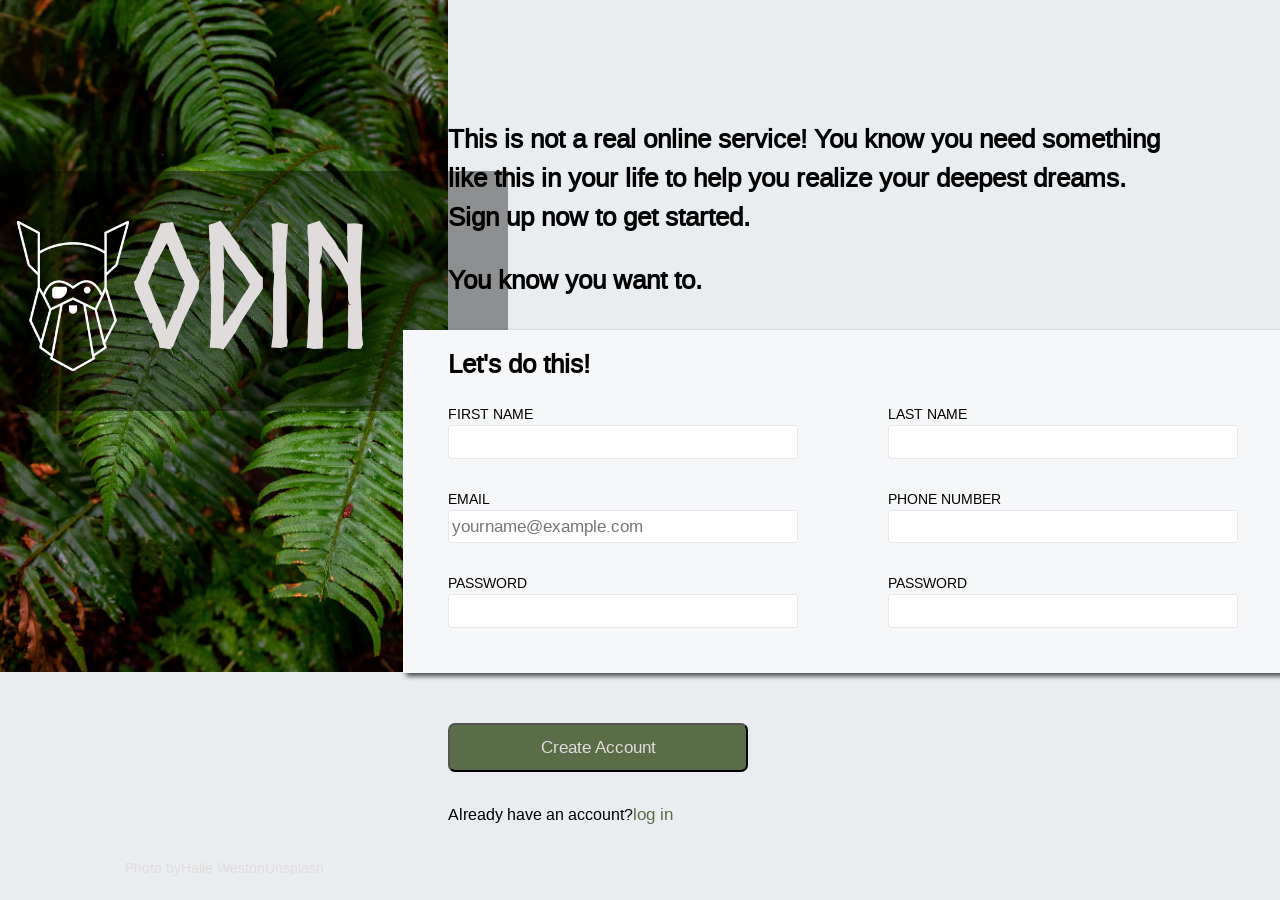
<file: index.html>
<!DOCTYPE html>
<html lang="en">
<head>
    <meta charset="UTF-8">
    <meta name="viewport" content="width=device-width, initial-scale=1.0">
    <title>Sign-up Form</title>
    <link rel="stylesheet" href="style.css">
</head>
<body>
    <div class="container">
        <div class="left-side">
                <div class="left-side-up">
                    <img class="logo" src="./pic/logo.png" alt="odin-logo">
                    <h1>ODIN</h1>
                </div>
                <div class="left-side-down">
                        Photo by <a href="https://unsplash.com/@haliewestphoto?utm_source=unsplash&utm_medium=referral&utm_content=creditCopyText">Halie West</a> on 
                        <a href="https://unsplash.com/photos/green-leaf-plant-in-close-up-photography-25xggax4bSA?utm_source=unsplash&utm_medium=referral&utm_content=creditCopyText">Unsplash</a>
                </div>
        </div>
        
        <div class="right-side">
            <div class="right-side-up">
                <h1>
                This is not a real online service! You know you need something like this in your life to help you realize your deepest dreams.
               <br> Sign up now to get started.
            </h1>
            <br>
            <h1>
                You know you want to.
            </h1>
            </div>   
                <form action="#" method="get" class="right-side-middle">
                    <h1>
                        Let's do this!
                    </h1>
                    <div class="form-row">
                        <div class="form-item">
                            <label for="first-name">FIRST NAME</label>
                            <input type="text" id="first-name" first-name="first-name" >
                        </div>
                      

                      <div class="form-item">
                            <label for="last-name">LAST NAME</label>
                            <input type="text" id="last-name" last-name="last-name">
                        </div>
                    </div>
                    
                      <div class="form-row">
                            <div class="form-item">
                                <label for="email">EMAIL</label>
                                <input type="email" name="email" id="email" placeholder="yourname@example.com">
                            </div>
                            <div class="form-item">
                                <label for="number">PHONE NUMBER</label>
                                <input type="number" name="number" id="number">
                            </div>
                      </div>

                       <div class="form-row">

                            <div class="form-item">
                                <label  for="password">PASSWORD</label>
                                <input  type="password" 
                                        name="password" 
                                        id="password" 
                                        minlength="8"
                                        maxlength="16">
                                        <span></span>
                            </div>


                            <div class="form-item">
                                <label for="confirm_password">PASSWORD</label>
                                <input  type="password" 
                                        name="confirm_password" 
                                        id="confirm_password"
                                        minlength="8"
                                        maxlength="16">
                                        <span></span>
                            </div>
                       </div>
                </form>
        <div class="right-side-down">
                <button type="submit">Create Account</button>
                <br>
                <p>
                    Already have an account?<a href="#">log in</a>
                </p>
         </div>
        </div>
    </div>
</body>
</html>
</file>
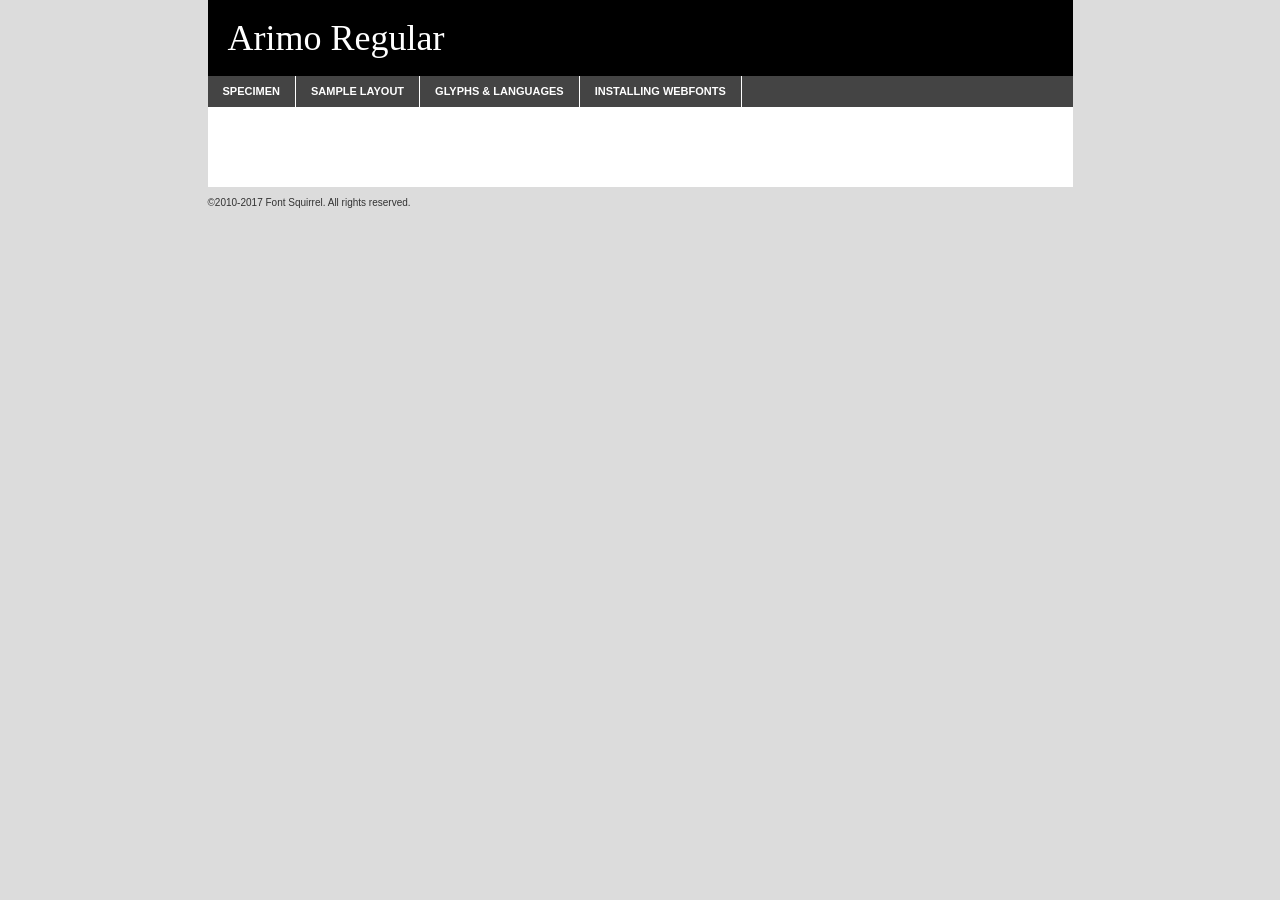
<file: fonts/arimo-regular-demo.html>
<!DOCTYPE html PUBLIC "-//W3C//DTD XHTML 1.0 Transitional//EN"
        "http://www.w3.org/TR/xhtml1/DTD/xhtml1-transitional.dtd">

<html xmlns="http://www.w3.org/1999/xhtml" xml:lang="en" lang="en">
<head>
    <meta http-equiv="Content-Type" content="text/html; charset=utf-8"/>
    <script src="http://ajax.googleapis.com/ajax/libs/jquery/1.7.2/jquery.min.js" type="text/javascript" charset="utf-8"></script>
    <script type="text/javascript">
		(function($) {
			$.fn.easyTabs = function(option) {
				var param = jQuery.extend({ fadeSpeed: 'fast', defaultContent: 1, activeClass: 'active' }, option);
				$(this).each(function() {
					var thisId = '#' + this.id;
					if ( param.defaultContent == '' )
					{
						param.defaultContent = 1;
					}
					if ( typeof param.defaultContent == 'number' )
					{
						var defaultTab = $(thisId + ' .tabs li:eq(' + (param.defaultContent - 1) + ') a').attr('href').substr(1);
					}
					else
					{
						var defaultTab = param.defaultContent;
					}
					$(thisId + ' .tabs li a').each(function() {
						var tabToHide = $(this).attr('href').substr(1);
						$('#' + tabToHide).addClass('easytabs-tab-content');
					});
					hideAll();
					changeContent(defaultTab);

					function hideAll() {$(thisId + ' .easytabs-tab-content').hide();}

					function changeContent(tabId)
					{
						hideAll();
						$(thisId + ' .tabs li').removeClass(param.activeClass);
						$(thisId + ' .tabs li a[href=#' + tabId + ']').closest('li').addClass(param.activeClass);
						if ( param.fadeSpeed != 'none' )
						{
							$(thisId + ' #' + tabId).fadeIn(param.fadeSpeed);
						}
						else
						{
							$(thisId + ' #' + tabId).show();
						}
					}

					$(thisId + ' .tabs li').click(function() {
						var tabId = $(this).find('a').attr('href').substr(1);
						changeContent(tabId);
						return false;
					});
				});
			}
		})(jQuery);
    </script>
    <link rel="stylesheet" href="specimen_files/specimen_stylesheet.css" type="text/css" charset="utf-8"/>
    <link rel="stylesheet" href="stylesheet.css" type="text/css" charset="utf-8"/>

    <style type="text/css">
        		body {
			font-family: 'arimoregular';
        		}

            </style>

    <title>Arimo Regular Specimen</title>


    <script type="text/javascript" charset="utf-8">
		$(document).ready(function() {
			$('#container').easyTabs({ defaultContent: 1 });
		});
    </script>
</head>

<body>
<div id="container">
    <div id="header">
		Arimo Regular    </div>
    <ul class="tabs">
        <li><a href="#specimen">Specimen</a></li>
        <li><a href="#layout">Sample Layout</a></li>
                <li><a href="#glyphs">Glyphs &amp; Languages</a></li>
        <li><a href="#installing">Installing Webfonts</a></li>

    </ul>

    <div id="main_content">


        <div id="specimen">

            <div class="section">
                <div class="grid12 firstcol">
                    <div class="huge">AaBb</div>
                </div>
            </div>

            <div class="section">
                <div class="glyph_range">A&#x200B;B&#x200b;C&#x200b;D&#x200b;E&#x200b;F&#x200b;G&#x200b;H&#x200b;I&#x200b;J&#x200b;K&#x200b;L&#x200b;M&#x200b;N&#x200b;O&#x200b;P&#x200b;Q&#x200b;R&#x200b;S&#x200b;T&#x200b;U&#x200b;V&#x200b;W&#x200b;X&#x200b;Y&#x200b;Z&#x200b;a&#x200b;b&#x200b;c&#x200b;d&#x200b;e&#x200b;f&#x200b;g&#x200b;h&#x200b;i&#x200b;j&#x200b;k&#x200b;l&#x200b;m&#x200b;n&#x200b;o&#x200b;p&#x200b;q&#x200b;r&#x200b;s&#x200b;t&#x200b;u&#x200b;v&#x200b;w&#x200b;x&#x200b;y&#x200b;z&#x200b;1&#x200b;2&#x200b;3&#x200b;4&#x200b;5&#x200b;6&#x200b;7&#x200b;8&#x200b;9&#x200b;0&#x200b;&amp;&#x200b;.&#x200b;,&#x200b;?&#x200b;!&#x200b;&#64;&#x200b;(&#x200b;)&#x200b;#&#x200b;$&#x200b;%&#x200b;*&#x200b;+&#x200b;-&#x200b;=&#x200b;:&#x200b;;</div>
            </div>
            <div class="section">
                <div class="grid12 firstcol">
                    <table class="sample_table">
                        <tr>
                            <td>10</td>
                            <td class="size10">abcdefghijklmnopqrstuvwxyzABCDEFGHIJKLMNOPQRSTUVWXYZ0123456789abcdefghijklmnopqrstuvwxyzABCDEFGHIJKLMNOPQRSTUVWXYZ0123456789abcdefghijklmnopqrstuvwxyzABCDEFGHIJKLMNOPQRSTUVWXYZ</td>
                        </tr>
                        <tr>
                            <td>11</td>
                            <td class="size11">abcdefghijklmnopqrstuvwxyzABCDEFGHIJKLMNOPQRSTUVWXYZ0123456789abcdefghijklmnopqrstuvwxyzABCDEFGHIJKLMNOPQRSTUVWXYZ0123456789abcdefghijklmnopqrstuvwxyzABCDEFGHIJKLMNOPQRSTUVWXYZ</td>
                        </tr>
                        <tr>
                            <td>12</td>
                            <td class="size12">abcdefghijklmnopqrstuvwxyzABCDEFGHIJKLMNOPQRSTUVWXYZ0123456789abcdefghijklmnopqrstuvwxyzABCDEFGHIJKLMNOPQRSTUVWXYZ0123456789abcdefghijklmnopqrstuvwxyzABCDEFGHIJKLMNOPQRSTUVWXYZ</td>
                        </tr>
                        <tr>
                            <td>13</td>
                            <td class="size13">abcdefghijklmnopqrstuvwxyzABCDEFGHIJKLMNOPQRSTUVWXYZ0123456789abcdefghijklmnopqrstuvwxyzABCDEFGHIJKLMNOPQRSTUVWXYZ0123456789abcdefghijklmnopqrstuvwxyzABCDEFGHIJKLMNOPQRSTUVWXYZ</td>
                        </tr>
                        <tr>
                            <td>14</td>
                            <td class="size14">abcdefghijklmnopqrstuvwxyzABCDEFGHIJKLMNOPQRSTUVWXYZ0123456789abcdefghijklmnopqrstuvwxyzABCDEFGHIJKLMNOPQRSTUVWXYZ0123456789abcdefghijklmnopqrstuvwxyzABCDEFGHIJKLMNOPQRSTUVWXYZ</td>
                        </tr>
                        <tr>
                            <td>16</td>
                            <td class="size16">abcdefghijklmnopqrstuvwxyzABCDEFGHIJKLMNOPQRSTUVWXYZ0123456789abcdefghijklmnopqrstuvwxyzABCDEFGHIJKLMNOPQRSTUVWXYZ</td>
                        </tr>
                        <tr>
                            <td>18</td>
                            <td class="size18">abcdefghijklmnopqrstuvwxyzABCDEFGHIJKLMNOPQRSTUVWXYZ0123456789abcdefghijklmnopqrstuvwxyzABCDEFGHIJKLMNOPQRSTUVWXYZ</td>
                        </tr>
                        <tr>
                            <td>20</td>
                            <td class="size20">abcdefghijklmnopqrstuvwxyzABCDEFGHIJKLMNOPQRSTUVWXYZ0123456789abcdefghijklmnopqrstuvwxyzABCDEFGHIJKLMNOPQRSTUVWXYZ</td>
                        </tr>
                        <tr>
                            <td>24</td>
                            <td class="size24">abcdefghijklmnopqrstuvwxyzABCDEFGHIJKLMNOPQRSTUVWXYZ0123456789abcdefghijklmnopqrstuvwxyzABCDEFGHIJKLMNOPQRSTUVWXYZ</td>
                        </tr>
                        <tr>
                            <td>30</td>
                            <td class="size30">abcdefghijklmnopqrstuvwxyzABCDEFGHIJKLMNOPQRSTUVWXYZ0123456789abcdefghijklmnopqrstuvwxyzABCDEFGHIJKLMNOPQRSTUVWXYZ</td>
                        </tr>
                        <tr>
                            <td>36</td>
                            <td class="size36">abcdefghijklmnopqrstuvwxyzABCDEFGHIJKLMNOPQRSTUVWXYZ0123456789abcdefghijklmnopqrstuvwxyzABCDEFGHIJKLMNOPQRSTUVWXYZ</td>
                        </tr>
                        <tr>
                            <td>48</td>
                            <td class="size48">abcdefghijklmnopqrstuvwxyzABCDEFGHIJKLMNOPQRSTUVWXYZ0123456789abcdefghijklmnopqrstuvwxyzABCDEFGHIJKLMNOPQRSTUVWXYZ</td>
                        </tr>
                        <tr>
                            <td>60</td>
                            <td class="size60">abcdefghijklmnopqrstuvwxyzABCDEFGHIJKLMNOPQRSTUVWXYZ0123456789abcdefghijklmnopqrstuvwxyzABCDEFGHIJKLMNOPQRSTUVWXYZ</td>
                        </tr>
                        <tr>
                            <td>72</td>
                            <td class="size72">abcdefghijklmnopqrstuvwxyzABCDEFGHIJKLMNOPQRSTUVWXYZ0123456789abcdefghijklmnopqrstuvwxyzABCDEFGHIJKLMNOPQRSTUVWXYZ</td>
                        </tr>
                        <tr>
                            <td>90</td>
                            <td class="size90">abcdefghijklmnopqrstuvwxyzABCDEFGHIJKLMNOPQRSTUVWXYZ0123456789abcdefghijklmnopqrstuvwxyzABCDEFGHIJKLMNOPQRSTUVWXYZ</td>
                        </tr>
                    </table>

                </div>

            </div>


            <div class="section" id="bodycomparison">


                <div id="xheight">
                    <div class="fontbody">&#x25FC;&#x25FC;&#x25FC;&#x25FC;&#x25FC;&#x25FC;&#x25FC;&#x25FC;&#x25FC;&#x25FC;&#x25FC;&#x25FC;&#x25FC;&#x25FC;&#x25FC;&#x25FC;&#x25FC;&#x25FC;&#x25FC;&#x25FC;&#x25FC;&#x25FC;&#x25FC;&#x25FC;&#x25FC;&#x25FC;&#x25FC;&#x25FC;&#x25FC;&#x25FC;&#x25FC;&#x25FC;&#x25FC;&#x25FC;&#x25FC;&#x25FC;&#x25FC;&#x25FC;&#x25FC;&#x25FC;&#x25FC;&#x25FC;&#x25FC;&#x25FC;&#x25FC;&#x25FC;&#x25FC;&#x25FC;&#x25FC;&#x25FC;&#x25FC;&#x25FC;&#x25FC;&#x25FC;&#x25FC;&#x25FC;&#x25FC;&#x25FC;&#x25FC;&#x25FC;&#x25FC;&#x25FC;&#x25FC;&#x25FC;&#x25FC;&#x25FC;&#x25FC;&#x25FC;&#x25FC;&#x25FC;&#x25FC;&#x25FC;&#x25FC;&#x25FC;&#x25FC;&#x25FC;&#x25FC;&#x25FC;&#x25FC;&#x25FC;&#x25FC;&#x25FC;&#x25FC;&#x25FC;&#x25FC;&#x25FC;&#x25FC;&#x25FC;&#x25FC;&#x25FC;&#x25FC;&#x25FC;&#x25FC;&#x25FC;&#x25FC;&#x25FC;&#x25FC;&#x25FC;&#x25FC;body</div>
                    <div class="arialbody">body</div>
                    <div class="verdanabody">body</div>
                    <div class="georgiabody">body</div>
                </div>
                <div class="fontbody" style="z-index:1">
                    body<span>Arimo Regular</span>
                </div>
                <div class="arialbody" style="z-index:1">
                    body<span>Arial</span>
                </div>
                <div class="verdanabody" style="z-index:1">
                    body<span>Verdana</span>
                </div>
                <div class="georgiabody" style="z-index:1">
                    body<span>Georgia</span>
                </div>


            </div>


            <div class="section psample psample_row1" id="">

                <div class="grid2 firstcol">
                    <p class="size10"><span>10.</span>Aenean lacinia bibendum nulla sed consectetur. Fusce dapibus, tellus ac cursus commodo, tortor mauris condimentum nibh, ut fermentum massa justo sit amet risus. Nullam id dolor id nibh ultricies vehicula ut id elit. Cum sociis natoque penatibus et magnis dis parturient montes, nascetur ridiculus mus. Nulla vitae elit libero, a pharetra augue.</p>

                </div>
                <div class="grid3">
                    <p class="size11"><span>11.</span>Aenean lacinia bibendum nulla sed consectetur. Fusce dapibus, tellus ac cursus commodo, tortor mauris condimentum nibh, ut fermentum massa justo sit amet risus. Nullam id dolor id nibh ultricies vehicula ut id elit. Cum sociis natoque penatibus et magnis dis parturient montes, nascetur ridiculus mus. Nulla vitae elit libero, a pharetra augue.</p>

                </div>
                <div class="grid3">
                    <p class="size12"><span>12.</span>Aenean lacinia bibendum nulla sed consectetur. Fusce dapibus, tellus ac cursus commodo, tortor mauris condimentum nibh, ut fermentum massa justo sit amet risus. Nullam id dolor id nibh ultricies vehicula ut id elit. Cum sociis natoque penatibus et magnis dis parturient montes, nascetur ridiculus mus. Nulla vitae elit libero, a pharetra augue.</p>

                </div>
                <div class="grid4">
                    <p class="size13"><span>13.</span>Aenean lacinia bibendum nulla sed consectetur. Fusce dapibus, tellus ac cursus commodo, tortor mauris condimentum nibh, ut fermentum massa justo sit amet risus. Nullam id dolor id nibh ultricies vehicula ut id elit. Cum sociis natoque penatibus et magnis dis parturient montes, nascetur ridiculus mus. Nulla vitae elit libero, a pharetra augue.</p>

                </div>
                <div class="white_blend"></div>

            </div>
            <div class="section psample psample_row2" id="">
                <div class="grid3 firstcol">
                    <p class="size14"><span>14.</span>Aenean lacinia bibendum nulla sed consectetur. Fusce dapibus, tellus ac cursus commodo, tortor mauris condimentum nibh, ut fermentum massa justo sit amet risus. Nullam id dolor id nibh ultricies vehicula ut id elit. Cum sociis natoque penatibus et magnis dis parturient montes, nascetur ridiculus mus. Nulla vitae elit libero, a pharetra augue.</p>

                </div>
                <div class="grid4">
                    <p class="size16"><span>16.</span>Aenean lacinia bibendum nulla sed consectetur. Fusce dapibus, tellus ac cursus commodo, tortor mauris condimentum nibh, ut fermentum massa justo sit amet risus. Nullam id dolor id nibh ultricies vehicula ut id elit. Cum sociis natoque penatibus et magnis dis parturient montes, nascetur ridiculus mus. Nulla vitae elit libero, a pharetra augue.</p>

                </div>
                <div class="grid5">
                    <p class="size18"><span>18.</span>Aenean lacinia bibendum nulla sed consectetur. Fusce dapibus, tellus ac cursus commodo, tortor mauris condimentum nibh, ut fermentum massa justo sit amet risus. Nullam id dolor id nibh ultricies vehicula ut id elit. Cum sociis natoque penatibus et magnis dis parturient montes, nascetur ridiculus mus. Nulla vitae elit libero, a pharetra augue.</p>

                </div>

                <div class="white_blend"></div>

            </div>

            <div class="section psample psample_row3" id="">
                <div class="grid5 firstcol">
                    <p class="size20"><span>20.</span>Aenean lacinia bibendum nulla sed consectetur. Fusce dapibus, tellus ac cursus commodo, tortor mauris condimentum nibh, ut fermentum massa justo sit amet risus. Nullam id dolor id nibh ultricies vehicula ut id elit. Cum sociis natoque penatibus et magnis dis parturient montes, nascetur ridiculus mus. Nulla vitae elit libero, a pharetra augue.</p>
                </div>
                <div class="grid7">
                    <p class="size24"><span>24.</span>Aenean lacinia bibendum nulla sed consectetur. Fusce dapibus, tellus ac cursus commodo, tortor mauris condimentum nibh, ut fermentum massa justo sit amet risus. Nullam id dolor id nibh ultricies vehicula ut id elit. Cum sociis natoque penatibus et magnis dis parturient montes, nascetur ridiculus mus. Nulla vitae elit libero, a pharetra augue.</p>
                </div>

                <div class="white_blend"></div>

            </div>

            <div class="section psample psample_row4" id="">
                <div class="grid12 firstcol">
                    <p class="size30"><span>30.</span>Aenean lacinia bibendum nulla sed consectetur. Fusce dapibus, tellus ac cursus commodo, tortor mauris condimentum nibh, ut fermentum massa justo sit amet risus. Nullam id dolor id nibh ultricies vehicula ut id elit. Cum sociis natoque penatibus et magnis dis parturient montes, nascetur ridiculus mus. Nulla vitae elit libero, a pharetra augue.</p>
                </div>
                <div class="white_blend"></div>

            </div>


            <div class="section psample psample_row1 fullreverse">
                <div class="grid2 firstcol">
                    <p class="size10"><span>10.</span>Aenean lacinia bibendum nulla sed consectetur. Fusce dapibus, tellus ac cursus commodo, tortor mauris condimentum nibh, ut fermentum massa justo sit amet risus. Nullam id dolor id nibh ultricies vehicula ut id elit. Cum sociis natoque penatibus et magnis dis parturient montes, nascetur ridiculus mus. Nulla vitae elit libero, a pharetra augue.</p>

                </div>
                <div class="grid3">
                    <p class="size11"><span>11.</span>Aenean lacinia bibendum nulla sed consectetur. Fusce dapibus, tellus ac cursus commodo, tortor mauris condimentum nibh, ut fermentum massa justo sit amet risus. Nullam id dolor id nibh ultricies vehicula ut id elit. Cum sociis natoque penatibus et magnis dis parturient montes, nascetur ridiculus mus. Nulla vitae elit libero, a pharetra augue.</p>

                </div>
                <div class="grid3">
                    <p class="size12"><span>12.</span>Aenean lacinia bibendum nulla sed consectetur. Fusce dapibus, tellus ac cursus commodo, tortor mauris condimentum nibh, ut fermentum massa justo sit amet risus. Nullam id dolor id nibh ultricies vehicula ut id elit. Cum sociis natoque penatibus et magnis dis parturient montes, nascetur ridiculus mus. Nulla vitae elit libero, a pharetra augue.</p>

                </div>
                <div class="grid4">
                    <p class="size13"><span>13.</span>Aenean lacinia bibendum nulla sed consectetur. Fusce dapibus, tellus ac cursus commodo, tortor mauris condimentum nibh, ut fermentum massa justo sit amet risus. Nullam id dolor id nibh ultricies vehicula ut id elit. Cum sociis natoque penatibus et magnis dis parturient montes, nascetur ridiculus mus. Nulla vitae elit libero, a pharetra augue.</p>

                </div>
                <div class="black_blend"></div>

            </div>

            <div class="section psample psample_row2 fullreverse">
                <div class="grid3 firstcol">
                    <p class="size14"><span>14.</span>Aenean lacinia bibendum nulla sed consectetur. Fusce dapibus, tellus ac cursus commodo, tortor mauris condimentum nibh, ut fermentum massa justo sit amet risus. Nullam id dolor id nibh ultricies vehicula ut id elit. Cum sociis natoque penatibus et magnis dis parturient montes, nascetur ridiculus mus. Nulla vitae elit libero, a pharetra augue.</p>

                </div>
                <div class="grid4">
                    <p class="size16"><span>16.</span>Aenean lacinia bibendum nulla sed consectetur. Fusce dapibus, tellus ac cursus commodo, tortor mauris condimentum nibh, ut fermentum massa justo sit amet risus. Nullam id dolor id nibh ultricies vehicula ut id elit. Cum sociis natoque penatibus et magnis dis parturient montes, nascetur ridiculus mus. Nulla vitae elit libero, a pharetra augue.</p>

                </div>
                <div class="grid5">
                    <p class="size18"><span>18.</span>Aenean lacinia bibendum nulla sed consectetur. Fusce dapibus, tellus ac cursus commodo, tortor mauris condimentum nibh, ut fermentum massa justo sit amet risus. Nullam id dolor id nibh ultricies vehicula ut id elit. Cum sociis natoque penatibus et magnis dis parturient montes, nascetur ridiculus mus. Nulla vitae elit libero, a pharetra augue.</p>

                </div>
                <div class="black_blend"></div>

            </div>

            <div class="section psample fullreverse psample_row3" id="">
                <div class="grid5 firstcol">
                    <p class="size20"><span>20.</span>Aenean lacinia bibendum nulla sed consectetur. Fusce dapibus, tellus ac cursus commodo, tortor mauris condimentum nibh, ut fermentum massa justo sit amet risus. Nullam id dolor id nibh ultricies vehicula ut id elit. Cum sociis natoque penatibus et magnis dis parturient montes, nascetur ridiculus mus. Nulla vitae elit libero, a pharetra augue.</p>
                </div>
                <div class="grid7">
                    <p class="size24"><span>24.</span>Aenean lacinia bibendum nulla sed consectetur. Fusce dapibus, tellus ac cursus commodo, tortor mauris condimentum nibh, ut fermentum massa justo sit amet risus. Nullam id dolor id nibh ultricies vehicula ut id elit. Cum sociis natoque penatibus et magnis dis parturient montes, nascetur ridiculus mus. Nulla vitae elit libero, a pharetra augue.</p>
                </div>

                <div class="black_blend"></div>

            </div>

            <div class="section psample fullreverse psample_row4" id="" style="border-bottom: 20px #000 solid;">
                <div class="grid12 firstcol">
                    <p class="size30"><span>30.</span>Aenean lacinia bibendum nulla sed consectetur. Fusce dapibus, tellus ac cursus commodo, tortor mauris condimentum nibh, ut fermentum massa justo sit amet risus. Nullam id dolor id nibh ultricies vehicula ut id elit. Cum sociis natoque penatibus et magnis dis parturient montes, nascetur ridiculus mus. Nulla vitae elit libero, a pharetra augue.</p>
                </div>
                <div class="black_blend"></div>

            </div>


        </div>

        <div id="layout">

            <div class="section">

                <div class="grid12 firstcol">
                    <h1>Lorem Ipsum Dolor</h1>
                    <h2>Etiam porta sem malesuada magna mollis euismod</h2>

                    <p class="byline">By <a href="#link">Aenean Lacinia</a></p>
                </div>
            </div>
            <div class="section">
                <div class="grid8 firstcol">
                    <p class="large">Donec sed odio dui. Morbi leo risus, porta ac consectetur ac, vestibulum at eros. Fusce dapibus, tellus ac cursus commodo, tortor mauris condimentum nibh, ut fermentum massa justo sit amet risus. </p>


                    <h3>Pellentesque ornare sem</h3>

                    <p>Maecenas sed diam eget risus varius blandit sit amet non magna. Maecenas faucibus mollis interdum. Donec ullamcorper nulla non metus auctor fringilla. Nullam id dolor id nibh ultricies vehicula ut id elit. Nullam id dolor id nibh ultricies vehicula ut id elit. </p>

                    <p>Aenean eu leo quam. Pellentesque ornare sem lacinia quam venenatis vestibulum. Lorem ipsum dolor sit amet, consectetur adipiscing elit. Cum sociis natoque penatibus et magnis dis parturient montes, nascetur ridiculus mus. </p>

                    <p>Nulla vitae elit libero, a pharetra augue. Praesent commodo cursus magna, vel scelerisque nisl consectetur et. Aenean lacinia bibendum nulla sed consectetur. </p>

                    <p>Nullam quis risus eget urna mollis ornare vel eu leo. Nullam quis risus eget urna mollis ornare vel eu leo. Maecenas sed diam eget risus varius blandit sit amet non magna. Donec ullamcorper nulla non metus auctor fringilla. </p>

                    <h3>Cras mattis consectetur</h3>

                    <p>Aenean eu leo quam. Pellentesque ornare sem lacinia quam venenatis vestibulum. Aenean lacinia bibendum nulla sed consectetur. Integer posuere erat a ante venenatis dapibus posuere velit aliquet. Cras mattis consectetur purus sit amet fermentum. </p>

                    <p>Nullam id dolor id nibh ultricies vehicula ut id elit. Nullam quis risus eget urna mollis ornare vel eu leo. Cras mattis consectetur purus sit amet fermentum.</p>
                </div>

                <div class="grid4 sidebar">

                    <div class="box reverse">
                        <p class="last">Nullam quis risus eget urna mollis ornare vel eu leo. Donec ullamcorper nulla non metus auctor fringilla. Cras mattis consectetur purus sit amet fermentum. Sed posuere consectetur est at lobortis. Lorem ipsum dolor sit amet, consectetur adipiscing elit. </p>
                    </div>

                    <p class="caption">Maecenas sed diam eget risus varius.</p>

                    <p>Vestibulum id ligula porta felis euismod semper. Integer posuere erat a ante venenatis dapibus posuere velit aliquet. Vestibulum id ligula porta felis euismod semper. Sed posuere consectetur est at lobortis. Maecenas sed diam eget risus varius blandit sit amet non magna. Fusce dapibus, tellus ac cursus commodo, tortor mauris condimentum nibh, ut fermentum massa justo sit amet risus. </p>


                    <p>Duis mollis, est non commodo luctus, nisi erat porttitor ligula, eget lacinia odio sem nec elit. Aenean lacinia bibendum nulla sed consectetur. Vivamus sagittis lacus vel augue laoreet rutrum faucibus dolor auctor. Aenean lacinia bibendum nulla sed consectetur. Nullam quis risus eget urna mollis ornare vel eu leo. </p>

                    <p>Praesent commodo cursus magna, vel scelerisque nisl consectetur et. Donec ullamcorper nulla non metus auctor fringilla. Maecenas faucibus mollis interdum. Fusce dapibus, tellus ac cursus commodo, tortor mauris condimentum nibh, ut fermentum massa justo sit amet risus. </p>

                </div>
            </div>

        </div>


		

        <div id="glyphs">
            <div class="section">
                <div class="grid12 firstcol">

                    <h1>Language Support</h1>
                    <p>The subset of Arimo Regular in this kit supports the following languages:<br/>

						Albanian, Basque, Breton, Chamorro, Danish, English, Faroese, Finnish, Frisian, Galician, German, Icelandic, Italian, Malagasy, Norwegian, Portuguese, Spanish, Alsatian, Aragonese, Arapaho, Arrernte, Asturian, Aymara, Bislama, Cebuano, Corsican, Fijian, French_creole, Genoese, Gilbertese, Greenlandic, Haitian_creole, Hiligaynon, Hmong, Hopi, Ibanag, Iloko_ilokano, Indonesian, Interglossa_glosa, Interlingua, Irish_gaelic, Jerriais, Lojban, Lombard, Luxembourgeois, Manx, Mohawk, Norfolk_pitcairnese, Occitan, Oromo, Pangasinan, Papiamento, Piedmontese, Potawatomi, Rhaeto-romance, Romansh, Rotokas, Sami_lule, Samoan, Sardinian, Scots_gaelic, Seychelles_creole, Shona, Sicilian, Somali, Southern_ndebele, Swahili, Swati_swazi, Tagalog_filipino_pilipino, Tetum, Tok_pisin, Uyghur_latinized, Volapuk, Walloon, Warlpiri, Xhosa, Yapese, Zulu, Latinbasic, Ubasic, Demo                    </p>
                    <h1>Glyph Chart</h1>
                    <p>The subset of Arimo Regular in this kit includes all the glyphs listed below. Unicode entities are included above each glyph to help you insert individual characters into your layout.</p>
                    <div id="glyph_chart">

						                            							                                <div><p>&amp;#13;</p>&#13;</div>
																				                                <div><p>&amp;#32;</p>&#32;</div>
																				                                <div><p>&amp;#33;</p>&#33;</div>
																				                                <div><p>&amp;#34;</p>&#34;</div>
																				                                <div><p>&amp;#35;</p>&#35;</div>
																				                                <div><p>&amp;#36;</p>&#36;</div>
																				                                <div><p>&amp;#37;</p>&#37;</div>
																				                                <div><p>&amp;#38;</p>&#38;</div>
																				                                <div><p>&amp;#39;</p>&#39;</div>
																				                                <div><p>&amp;#40;</p>&#40;</div>
																				                                <div><p>&amp;#41;</p>&#41;</div>
																				                                <div><p>&amp;#42;</p>&#42;</div>
																				                                <div><p>&amp;#43;</p>&#43;</div>
																				                                <div><p>&amp;#44;</p>&#44;</div>
																				                                <div><p>&amp;#45;</p>&#45;</div>
																				                                <div><p>&amp;#46;</p>&#46;</div>
																				                                <div><p>&amp;#47;</p>&#47;</div>
																				                                <div><p>&amp;#48;</p>&#48;</div>
																				                                <div><p>&amp;#49;</p>&#49;</div>
																				                                <div><p>&amp;#50;</p>&#50;</div>
																				                                <div><p>&amp;#51;</p>&#51;</div>
																				                                <div><p>&amp;#52;</p>&#52;</div>
																				                                <div><p>&amp;#53;</p>&#53;</div>
																				                                <div><p>&amp;#54;</p>&#54;</div>
																				                                <div><p>&amp;#55;</p>&#55;</div>
																				                                <div><p>&amp;#56;</p>&#56;</div>
																				                                <div><p>&amp;#57;</p>&#57;</div>
																				                                <div><p>&amp;#58;</p>&#58;</div>
																				                                <div><p>&amp;#59;</p>&#59;</div>
																				                                <div><p>&amp;#60;</p>&#60;</div>
																				                                <div><p>&amp;#61;</p>&#61;</div>
																				                                <div><p>&amp;#62;</p>&#62;</div>
																				                                <div><p>&amp;#63;</p>&#63;</div>
																				                                <div><p>&amp;#64;</p>&#64;</div>
																				                                <div><p>&amp;#65;</p>&#65;</div>
																				                                <div><p>&amp;#66;</p>&#66;</div>
																				                                <div><p>&amp;#67;</p>&#67;</div>
																				                                <div><p>&amp;#68;</p>&#68;</div>
																				                                <div><p>&amp;#69;</p>&#69;</div>
																				                                <div><p>&amp;#70;</p>&#70;</div>
																				                                <div><p>&amp;#71;</p>&#71;</div>
																				                                <div><p>&amp;#72;</p>&#72;</div>
																				                                <div><p>&amp;#73;</p>&#73;</div>
																				                                <div><p>&amp;#74;</p>&#74;</div>
																				                                <div><p>&amp;#75;</p>&#75;</div>
																				                                <div><p>&amp;#76;</p>&#76;</div>
																				                                <div><p>&amp;#77;</p>&#77;</div>
																				                                <div><p>&amp;#78;</p>&#78;</div>
																				                                <div><p>&amp;#79;</p>&#79;</div>
																				                                <div><p>&amp;#80;</p>&#80;</div>
																				                                <div><p>&amp;#81;</p>&#81;</div>
																				                                <div><p>&amp;#82;</p>&#82;</div>
																				                                <div><p>&amp;#83;</p>&#83;</div>
																				                                <div><p>&amp;#84;</p>&#84;</div>
																				                                <div><p>&amp;#85;</p>&#85;</div>
																				                                <div><p>&amp;#86;</p>&#86;</div>
																				                                <div><p>&amp;#87;</p>&#87;</div>
																				                                <div><p>&amp;#88;</p>&#88;</div>
																				                                <div><p>&amp;#89;</p>&#89;</div>
																				                                <div><p>&amp;#90;</p>&#90;</div>
																				                                <div><p>&amp;#91;</p>&#91;</div>
																				                                <div><p>&amp;#92;</p>&#92;</div>
																				                                <div><p>&amp;#93;</p>&#93;</div>
																				                                <div><p>&amp;#94;</p>&#94;</div>
																				                                <div><p>&amp;#95;</p>&#95;</div>
																				                                <div><p>&amp;#96;</p>&#96;</div>
																				                                <div><p>&amp;#97;</p>&#97;</div>
																				                                <div><p>&amp;#98;</p>&#98;</div>
																				                                <div><p>&amp;#99;</p>&#99;</div>
																				                                <div><p>&amp;#100;</p>&#100;</div>
																				                                <div><p>&amp;#101;</p>&#101;</div>
																				                                <div><p>&amp;#102;</p>&#102;</div>
																				                                <div><p>&amp;#103;</p>&#103;</div>
																				                                <div><p>&amp;#104;</p>&#104;</div>
																				                                <div><p>&amp;#105;</p>&#105;</div>
																				                                <div><p>&amp;#106;</p>&#106;</div>
																				                                <div><p>&amp;#107;</p>&#107;</div>
																				                                <div><p>&amp;#108;</p>&#108;</div>
																				                                <div><p>&amp;#109;</p>&#109;</div>
																				                                <div><p>&amp;#110;</p>&#110;</div>
																				                                <div><p>&amp;#111;</p>&#111;</div>
																				                                <div><p>&amp;#112;</p>&#112;</div>
																				                                <div><p>&amp;#113;</p>&#113;</div>
																				                                <div><p>&amp;#114;</p>&#114;</div>
																				                                <div><p>&amp;#115;</p>&#115;</div>
																				                                <div><p>&amp;#116;</p>&#116;</div>
																				                                <div><p>&amp;#117;</p>&#117;</div>
																				                                <div><p>&amp;#118;</p>&#118;</div>
																				                                <div><p>&amp;#119;</p>&#119;</div>
																				                                <div><p>&amp;#120;</p>&#120;</div>
																				                                <div><p>&amp;#121;</p>&#121;</div>
																				                                <div><p>&amp;#122;</p>&#122;</div>
																				                                <div><p>&amp;#123;</p>&#123;</div>
																				                                <div><p>&amp;#124;</p>&#124;</div>
																				                                <div><p>&amp;#125;</p>&#125;</div>
																				                                <div><p>&amp;#126;</p>&#126;</div>
																				                                <div><p>&amp;#160;</p>&#160;</div>
																				                                <div><p>&amp;#161;</p>&#161;</div>
																				                                <div><p>&amp;#162;</p>&#162;</div>
																				                                <div><p>&amp;#163;</p>&#163;</div>
																				                                <div><p>&amp;#164;</p>&#164;</div>
																				                                <div><p>&amp;#165;</p>&#165;</div>
																				                                <div><p>&amp;#166;</p>&#166;</div>
																				                                <div><p>&amp;#167;</p>&#167;</div>
																				                                <div><p>&amp;#168;</p>&#168;</div>
																				                                <div><p>&amp;#169;</p>&#169;</div>
																				                                <div><p>&amp;#170;</p>&#170;</div>
																				                                <div><p>&amp;#171;</p>&#171;</div>
																				                                <div><p>&amp;#172;</p>&#172;</div>
																				                                <div><p>&amp;#173;</p>&#173;</div>
																				                                <div><p>&amp;#174;</p>&#174;</div>
																				                                <div><p>&amp;#175;</p>&#175;</div>
																				                                <div><p>&amp;#176;</p>&#176;</div>
																				                                <div><p>&amp;#177;</p>&#177;</div>
																				                                <div><p>&amp;#178;</p>&#178;</div>
																				                                <div><p>&amp;#179;</p>&#179;</div>
																				                                <div><p>&amp;#180;</p>&#180;</div>
																				                                <div><p>&amp;#181;</p>&#181;</div>
																				                                <div><p>&amp;#182;</p>&#182;</div>
																				                                <div><p>&amp;#183;</p>&#183;</div>
																				                                <div><p>&amp;#184;</p>&#184;</div>
																				                                <div><p>&amp;#185;</p>&#185;</div>
																				                                <div><p>&amp;#186;</p>&#186;</div>
																				                                <div><p>&amp;#187;</p>&#187;</div>
																				                                <div><p>&amp;#188;</p>&#188;</div>
																				                                <div><p>&amp;#189;</p>&#189;</div>
																				                                <div><p>&amp;#190;</p>&#190;</div>
																				                                <div><p>&amp;#191;</p>&#191;</div>
																				                                <div><p>&amp;#192;</p>&#192;</div>
																				                                <div><p>&amp;#193;</p>&#193;</div>
																				                                <div><p>&amp;#194;</p>&#194;</div>
																				                                <div><p>&amp;#195;</p>&#195;</div>
																				                                <div><p>&amp;#196;</p>&#196;</div>
																				                                <div><p>&amp;#197;</p>&#197;</div>
																				                                <div><p>&amp;#198;</p>&#198;</div>
																				                                <div><p>&amp;#199;</p>&#199;</div>
																				                                <div><p>&amp;#200;</p>&#200;</div>
																				                                <div><p>&amp;#201;</p>&#201;</div>
																				                                <div><p>&amp;#202;</p>&#202;</div>
																				                                <div><p>&amp;#203;</p>&#203;</div>
																				                                <div><p>&amp;#204;</p>&#204;</div>
																				                                <div><p>&amp;#205;</p>&#205;</div>
																				                                <div><p>&amp;#206;</p>&#206;</div>
																				                                <div><p>&amp;#207;</p>&#207;</div>
																				                                <div><p>&amp;#208;</p>&#208;</div>
																				                                <div><p>&amp;#209;</p>&#209;</div>
																				                                <div><p>&amp;#210;</p>&#210;</div>
																				                                <div><p>&amp;#211;</p>&#211;</div>
																				                                <div><p>&amp;#212;</p>&#212;</div>
																				                                <div><p>&amp;#213;</p>&#213;</div>
																				                                <div><p>&amp;#214;</p>&#214;</div>
																				                                <div><p>&amp;#215;</p>&#215;</div>
																				                                <div><p>&amp;#216;</p>&#216;</div>
																				                                <div><p>&amp;#217;</p>&#217;</div>
																				                                <div><p>&amp;#218;</p>&#218;</div>
																				                                <div><p>&amp;#219;</p>&#219;</div>
																				                                <div><p>&amp;#220;</p>&#220;</div>
																				                                <div><p>&amp;#221;</p>&#221;</div>
																				                                <div><p>&amp;#222;</p>&#222;</div>
																				                                <div><p>&amp;#223;</p>&#223;</div>
																				                                <div><p>&amp;#224;</p>&#224;</div>
																				                                <div><p>&amp;#225;</p>&#225;</div>
																				                                <div><p>&amp;#226;</p>&#226;</div>
																				                                <div><p>&amp;#227;</p>&#227;</div>
																				                                <div><p>&amp;#228;</p>&#228;</div>
																				                                <div><p>&amp;#229;</p>&#229;</div>
																				                                <div><p>&amp;#230;</p>&#230;</div>
																				                                <div><p>&amp;#231;</p>&#231;</div>
																				                                <div><p>&amp;#232;</p>&#232;</div>
																				                                <div><p>&amp;#233;</p>&#233;</div>
																				                                <div><p>&amp;#234;</p>&#234;</div>
																				                                <div><p>&amp;#235;</p>&#235;</div>
																				                                <div><p>&amp;#236;</p>&#236;</div>
																				                                <div><p>&amp;#237;</p>&#237;</div>
																				                                <div><p>&amp;#238;</p>&#238;</div>
																				                                <div><p>&amp;#239;</p>&#239;</div>
																				                                <div><p>&amp;#240;</p>&#240;</div>
																				                                <div><p>&amp;#241;</p>&#241;</div>
																				                                <div><p>&amp;#242;</p>&#242;</div>
																				                                <div><p>&amp;#243;</p>&#243;</div>
																				                                <div><p>&amp;#244;</p>&#244;</div>
																				                                <div><p>&amp;#245;</p>&#245;</div>
																				                                <div><p>&amp;#246;</p>&#246;</div>
																				                                <div><p>&amp;#247;</p>&#247;</div>
																				                                <div><p>&amp;#248;</p>&#248;</div>
																				                                <div><p>&amp;#249;</p>&#249;</div>
																				                                <div><p>&amp;#250;</p>&#250;</div>
																				                                <div><p>&amp;#251;</p>&#251;</div>
																				                                <div><p>&amp;#252;</p>&#252;</div>
																				                                <div><p>&amp;#253;</p>&#253;</div>
																				                                <div><p>&amp;#254;</p>&#254;</div>
																				                                <div><p>&amp;#255;</p>&#255;</div>
																				                                <div><p>&amp;#338;</p>&#338;</div>
																				                                <div><p>&amp;#339;</p>&#339;</div>
																				                                <div><p>&amp;#710;</p>&#710;</div>
																				                                <div><p>&amp;#732;</p>&#732;</div>
																				                                <div><p>&amp;#8192;</p>&#8192;</div>
																				                                <div><p>&amp;#8193;</p>&#8193;</div>
																				                                <div><p>&amp;#8194;</p>&#8194;</div>
																				                                <div><p>&amp;#8195;</p>&#8195;</div>
																				                                <div><p>&amp;#8196;</p>&#8196;</div>
																				                                <div><p>&amp;#8197;</p>&#8197;</div>
																				                                <div><p>&amp;#8198;</p>&#8198;</div>
																				                                <div><p>&amp;#8199;</p>&#8199;</div>
																				                                <div><p>&amp;#8200;</p>&#8200;</div>
																				                                <div><p>&amp;#8201;</p>&#8201;</div>
																				                                <div><p>&amp;#8202;</p>&#8202;</div>
																				                                <div><p>&amp;#8208;</p>&#8208;</div>
																				                                <div><p>&amp;#8209;</p>&#8209;</div>
																				                                <div><p>&amp;#8210;</p>&#8210;</div>
																				                                <div><p>&amp;#8211;</p>&#8211;</div>
																				                                <div><p>&amp;#8212;</p>&#8212;</div>
																				                                <div><p>&amp;#8216;</p>&#8216;</div>
																				                                <div><p>&amp;#8217;</p>&#8217;</div>
																				                                <div><p>&amp;#8218;</p>&#8218;</div>
																				                                <div><p>&amp;#8220;</p>&#8220;</div>
																				                                <div><p>&amp;#8221;</p>&#8221;</div>
																				                                <div><p>&amp;#8222;</p>&#8222;</div>
																				                                <div><p>&amp;#8226;</p>&#8226;</div>
																				                                <div><p>&amp;#8239;</p>&#8239;</div>
																				                                <div><p>&amp;#8249;</p>&#8249;</div>
																				                                <div><p>&amp;#8250;</p>&#8250;</div>
																				                                <div><p>&amp;#8287;</p>&#8287;</div>
																				                                <div><p>&amp;#8364;</p>&#8364;</div>
																				                                <div><p>&amp;#9724;</p>&#9724;</div>
																																													                    </div>
                </div>


            </div>
        </div>


        <div id="specs">

        </div>

        <div id="installing">
            <div class="section">
                <div class="grid7 firstcol">
                    <h1>Installing Webfonts</h1>

                    <p>Webfonts are supported by all major browser platforms but not all in the same way. There are currently four different font formats that must be included in order to target all browsers. This includes TTF, WOFF, EOT and SVG.</p>

                    <h2>1. Upload your webfonts</h2>
                    <p>You must upload your webfont kit to your website. They should be in or near the same directory as your CSS files.</p>

                    <h2>2. Include the webfont stylesheet</h2>
                    <p>A special CSS @font-face declaration helps the various browsers select the appropriate font it needs without causing you a bunch of headaches. Learn more about this syntax by reading the <a href="https://www.fontspring.com/blog/further-hardening-of-the-bulletproof-syntax">Fontspring blog post</a> about it. The code for it is as follows:</p>


                    <code>
                        @font-face{
                        font-family: 'MyWebFont';
                        src: url('WebFont.eot');
                        src: url('WebFont.eot?#iefix') format('embedded-opentype'),
                        url('WebFont.woff') format('woff'),
                        url('WebFont.ttf') format('truetype'),
                        url('WebFont.svg#webfont') format('svg');
                        }
                    </code>

                    <p>We've already gone ahead and generated the code for you. All you have to do is link to the stylesheet in your HTML, like this:</p>
                    <code>&lt;link rel=&quot;stylesheet&quot; href=&quot;stylesheet.css&quot; type=&quot;text/css&quot; charset=&quot;utf-8&quot; /&gt;</code>

                    <h2>3. Modify your own stylesheet</h2>
                    <p>To take advantage of your new fonts, you must tell your stylesheet to use them. Look at the original @font-face declaration above and find the property called "font-family." The name linked there will be what you use to reference the font. Prepend that webfont name to the font stack in the "font-family" property, inside the selector you want to change. For example:</p>
                    <code>p { font-family: 'WebFont', Arial, sans-serif; }</code>

                    <h2>4. Test</h2>
                    <p>Getting webfonts to work cross-browser <em>can</em> be tricky. Use the information in the sidebar to help you if you find that fonts aren't loading in a particular browser.</p>
                </div>

                <div class="grid5 sidebar">
                    <div class="box">
                        <h2>Troubleshooting<br/>Font-Face Problems</h2>
                        <p>Having trouble getting your webfonts to load in your new website? Here are some tips to sort out what might be the problem.</p>

                        <h3>Fonts not showing in any browser</h3>

                        <p>This sounds like you need to work on the plumbing. You either did not upload the fonts to the correct directory, or you did not link the fonts properly in the CSS. If you've confirmed that all this is correct and you still have a problem, take a look at your .htaccess file and see if requests are getting intercepted.</p>

                        <h3>Fonts not loading in iPhone or iPad</h3>

                        <p>The most common problem here is that you are serving the fonts from an IIS server. IIS refuses to serve files that have unknown MIME types. If that is the case, you must set the MIME type for SVG to "image/svg+xml" in the server settings. Follow these instructions from Microsoft if you need help.</p>

                        <h3>Fonts not loading in Firefox</h3>

                        <p>The primary reason for this failure? You are still using a version Firefox older than 3.5. So upgrade already! If that isn't it, then you are very likely serving fonts from a different domain. Firefox requires that all font assets be served from the same domain. Lastly it is possible that you need to add WOFF to your list of MIME types (if you are serving via IIS.)</p>

                        <h3>Fonts not loading in IE</h3>

                        <p>Are you looking at Internet Explorer on an actual Windows machine or are you cheating by using a service like Adobe BrowserLab? Many of these screenshot services do not render @font-face for IE. Best to test it on a real machine.</p>

                        <h3>Fonts not loading in IE9</h3>

                        <p>IE9, like Firefox, requires that fonts be served from the same domain as the website. Make sure that is the case.</p>
                    </div>
                </div>
            </div>

        </div>

    </div>
    <div id="footer">
        <p>&copy;2010-2017 Font Squirrel. All rights reserved.</p>
    </div>
</div>
</body>
</html>
</file>
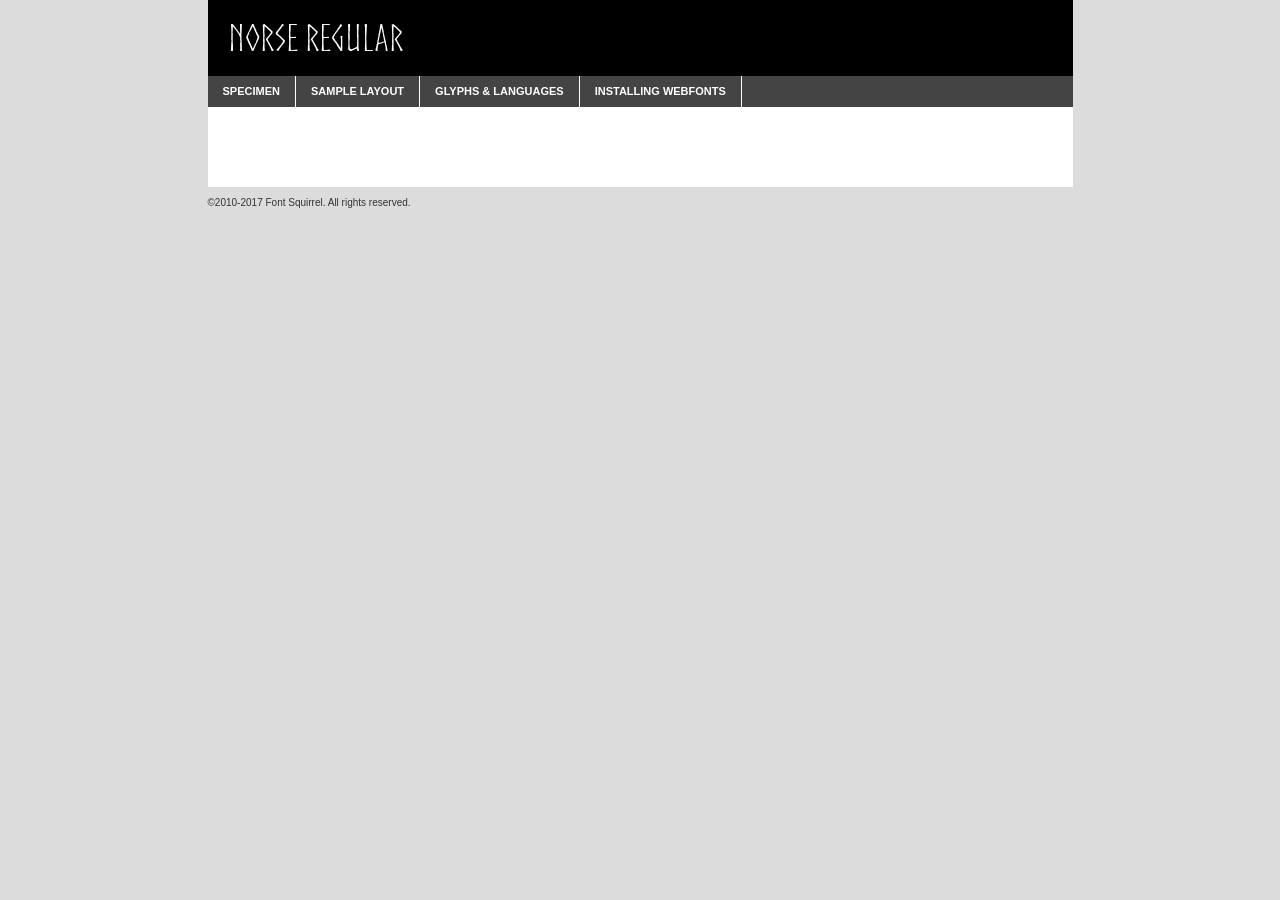
<file: fonts/norse-demo.html>
<!DOCTYPE html PUBLIC "-//W3C//DTD XHTML 1.0 Transitional//EN"
        "http://www.w3.org/TR/xhtml1/DTD/xhtml1-transitional.dtd">

<html xmlns="http://www.w3.org/1999/xhtml" xml:lang="en" lang="en">
<head>
    <meta http-equiv="Content-Type" content="text/html; charset=utf-8"/>
    <script src="http://ajax.googleapis.com/ajax/libs/jquery/1.7.2/jquery.min.js" type="text/javascript" charset="utf-8"></script>
    <script type="text/javascript">
		(function($) {
			$.fn.easyTabs = function(option) {
				var param = jQuery.extend({ fadeSpeed: 'fast', defaultContent: 1, activeClass: 'active' }, option);
				$(this).each(function() {
					var thisId = '#' + this.id;
					if ( param.defaultContent == '' )
					{
						param.defaultContent = 1;
					}
					if ( typeof param.defaultContent == 'number' )
					{
						var defaultTab = $(thisId + ' .tabs li:eq(' + (param.defaultContent - 1) + ') a').attr('href').substr(1);
					}
					else
					{
						var defaultTab = param.defaultContent;
					}
					$(thisId + ' .tabs li a').each(function() {
						var tabToHide = $(this).attr('href').substr(1);
						$('#' + tabToHide).addClass('easytabs-tab-content');
					});
					hideAll();
					changeContent(defaultTab);

					function hideAll() {$(thisId + ' .easytabs-tab-content').hide();}

					function changeContent(tabId)
					{
						hideAll();
						$(thisId + ' .tabs li').removeClass(param.activeClass);
						$(thisId + ' .tabs li a[href=#' + tabId + ']').closest('li').addClass(param.activeClass);
						if ( param.fadeSpeed != 'none' )
						{
							$(thisId + ' #' + tabId).fadeIn(param.fadeSpeed);
						}
						else
						{
							$(thisId + ' #' + tabId).show();
						}
					}

					$(thisId + ' .tabs li').click(function() {
						var tabId = $(this).find('a').attr('href').substr(1);
						changeContent(tabId);
						return false;
					});
				});
			}
		})(jQuery);
    </script>
    <link rel="stylesheet" href="specimen_files/specimen_stylesheet.css" type="text/css" charset="utf-8"/>
    <link rel="stylesheet" href="stylesheet.css" type="text/css" charset="utf-8"/>

    <style type="text/css">
        		body {
			font-family: 'norseregular';
        		}

            </style>

    <title>Norse Regular Specimen</title>


    <script type="text/javascript" charset="utf-8">
		$(document).ready(function() {
			$('#container').easyTabs({ defaultContent: 1 });
		});
    </script>
</head>

<body>
<div id="container">
    <div id="header">
		Norse Regular    </div>
    <ul class="tabs">
        <li><a href="#specimen">Specimen</a></li>
        <li><a href="#layout">Sample Layout</a></li>
                <li><a href="#glyphs">Glyphs &amp; Languages</a></li>
        <li><a href="#installing">Installing Webfonts</a></li>

    </ul>

    <div id="main_content">


        <div id="specimen">

            <div class="section">
                <div class="grid12 firstcol">
                    <div class="huge">AaBb</div>
                </div>
            </div>

            <div class="section">
                <div class="glyph_range">A&#x200B;B&#x200b;C&#x200b;D&#x200b;E&#x200b;F&#x200b;G&#x200b;H&#x200b;I&#x200b;J&#x200b;K&#x200b;L&#x200b;M&#x200b;N&#x200b;O&#x200b;P&#x200b;Q&#x200b;R&#x200b;S&#x200b;T&#x200b;U&#x200b;V&#x200b;W&#x200b;X&#x200b;Y&#x200b;Z&#x200b;a&#x200b;b&#x200b;c&#x200b;d&#x200b;e&#x200b;f&#x200b;g&#x200b;h&#x200b;i&#x200b;j&#x200b;k&#x200b;l&#x200b;m&#x200b;n&#x200b;o&#x200b;p&#x200b;q&#x200b;r&#x200b;s&#x200b;t&#x200b;u&#x200b;v&#x200b;w&#x200b;x&#x200b;y&#x200b;z&#x200b;1&#x200b;2&#x200b;3&#x200b;4&#x200b;5&#x200b;6&#x200b;7&#x200b;8&#x200b;9&#x200b;0&#x200b;&amp;&#x200b;.&#x200b;,&#x200b;?&#x200b;!&#x200b;&#64;&#x200b;(&#x200b;)&#x200b;#&#x200b;$&#x200b;%&#x200b;*&#x200b;+&#x200b;-&#x200b;=&#x200b;:&#x200b;;</div>
            </div>
            <div class="section">
                <div class="grid12 firstcol">
                    <table class="sample_table">
                        <tr>
                            <td>10</td>
                            <td class="size10">abcdefghijklmnopqrstuvwxyzABCDEFGHIJKLMNOPQRSTUVWXYZ0123456789abcdefghijklmnopqrstuvwxyzABCDEFGHIJKLMNOPQRSTUVWXYZ0123456789abcdefghijklmnopqrstuvwxyzABCDEFGHIJKLMNOPQRSTUVWXYZ</td>
                        </tr>
                        <tr>
                            <td>11</td>
                            <td class="size11">abcdefghijklmnopqrstuvwxyzABCDEFGHIJKLMNOPQRSTUVWXYZ0123456789abcdefghijklmnopqrstuvwxyzABCDEFGHIJKLMNOPQRSTUVWXYZ0123456789abcdefghijklmnopqrstuvwxyzABCDEFGHIJKLMNOPQRSTUVWXYZ</td>
                        </tr>
                        <tr>
                            <td>12</td>
                            <td class="size12">abcdefghijklmnopqrstuvwxyzABCDEFGHIJKLMNOPQRSTUVWXYZ0123456789abcdefghijklmnopqrstuvwxyzABCDEFGHIJKLMNOPQRSTUVWXYZ0123456789abcdefghijklmnopqrstuvwxyzABCDEFGHIJKLMNOPQRSTUVWXYZ</td>
                        </tr>
                        <tr>
                            <td>13</td>
                            <td class="size13">abcdefghijklmnopqrstuvwxyzABCDEFGHIJKLMNOPQRSTUVWXYZ0123456789abcdefghijklmnopqrstuvwxyzABCDEFGHIJKLMNOPQRSTUVWXYZ0123456789abcdefghijklmnopqrstuvwxyzABCDEFGHIJKLMNOPQRSTUVWXYZ</td>
                        </tr>
                        <tr>
                            <td>14</td>
                            <td class="size14">abcdefghijklmnopqrstuvwxyzABCDEFGHIJKLMNOPQRSTUVWXYZ0123456789abcdefghijklmnopqrstuvwxyzABCDEFGHIJKLMNOPQRSTUVWXYZ0123456789abcdefghijklmnopqrstuvwxyzABCDEFGHIJKLMNOPQRSTUVWXYZ</td>
                        </tr>
                        <tr>
                            <td>16</td>
                            <td class="size16">abcdefghijklmnopqrstuvwxyzABCDEFGHIJKLMNOPQRSTUVWXYZ0123456789abcdefghijklmnopqrstuvwxyzABCDEFGHIJKLMNOPQRSTUVWXYZ</td>
                        </tr>
                        <tr>
                            <td>18</td>
                            <td class="size18">abcdefghijklmnopqrstuvwxyzABCDEFGHIJKLMNOPQRSTUVWXYZ0123456789abcdefghijklmnopqrstuvwxyzABCDEFGHIJKLMNOPQRSTUVWXYZ</td>
                        </tr>
                        <tr>
                            <td>20</td>
                            <td class="size20">abcdefghijklmnopqrstuvwxyzABCDEFGHIJKLMNOPQRSTUVWXYZ0123456789abcdefghijklmnopqrstuvwxyzABCDEFGHIJKLMNOPQRSTUVWXYZ</td>
                        </tr>
                        <tr>
                            <td>24</td>
                            <td class="size24">abcdefghijklmnopqrstuvwxyzABCDEFGHIJKLMNOPQRSTUVWXYZ0123456789abcdefghijklmnopqrstuvwxyzABCDEFGHIJKLMNOPQRSTUVWXYZ</td>
                        </tr>
                        <tr>
                            <td>30</td>
                            <td class="size30">abcdefghijklmnopqrstuvwxyzABCDEFGHIJKLMNOPQRSTUVWXYZ0123456789abcdefghijklmnopqrstuvwxyzABCDEFGHIJKLMNOPQRSTUVWXYZ</td>
                        </tr>
                        <tr>
                            <td>36</td>
                            <td class="size36">abcdefghijklmnopqrstuvwxyzABCDEFGHIJKLMNOPQRSTUVWXYZ0123456789abcdefghijklmnopqrstuvwxyzABCDEFGHIJKLMNOPQRSTUVWXYZ</td>
                        </tr>
                        <tr>
                            <td>48</td>
                            <td class="size48">abcdefghijklmnopqrstuvwxyzABCDEFGHIJKLMNOPQRSTUVWXYZ0123456789abcdefghijklmnopqrstuvwxyzABCDEFGHIJKLMNOPQRSTUVWXYZ</td>
                        </tr>
                        <tr>
                            <td>60</td>
                            <td class="size60">abcdefghijklmnopqrstuvwxyzABCDEFGHIJKLMNOPQRSTUVWXYZ0123456789abcdefghijklmnopqrstuvwxyzABCDEFGHIJKLMNOPQRSTUVWXYZ</td>
                        </tr>
                        <tr>
                            <td>72</td>
                            <td class="size72">abcdefghijklmnopqrstuvwxyzABCDEFGHIJKLMNOPQRSTUVWXYZ0123456789abcdefghijklmnopqrstuvwxyzABCDEFGHIJKLMNOPQRSTUVWXYZ</td>
                        </tr>
                        <tr>
                            <td>90</td>
                            <td class="size90">abcdefghijklmnopqrstuvwxyzABCDEFGHIJKLMNOPQRSTUVWXYZ0123456789abcdefghijklmnopqrstuvwxyzABCDEFGHIJKLMNOPQRSTUVWXYZ</td>
                        </tr>
                    </table>

                </div>

            </div>


            <div class="section" id="bodycomparison">


                <div id="xheight">
                    <div class="fontbody">&#x25FC;&#x25FC;&#x25FC;&#x25FC;&#x25FC;&#x25FC;&#x25FC;&#x25FC;&#x25FC;&#x25FC;&#x25FC;&#x25FC;&#x25FC;&#x25FC;&#x25FC;&#x25FC;&#x25FC;&#x25FC;&#x25FC;&#x25FC;&#x25FC;&#x25FC;&#x25FC;&#x25FC;&#x25FC;&#x25FC;&#x25FC;&#x25FC;&#x25FC;&#x25FC;&#x25FC;&#x25FC;&#x25FC;&#x25FC;&#x25FC;&#x25FC;&#x25FC;&#x25FC;&#x25FC;&#x25FC;&#x25FC;&#x25FC;&#x25FC;&#x25FC;&#x25FC;&#x25FC;&#x25FC;&#x25FC;&#x25FC;&#x25FC;&#x25FC;&#x25FC;&#x25FC;&#x25FC;&#x25FC;&#x25FC;&#x25FC;&#x25FC;&#x25FC;&#x25FC;&#x25FC;&#x25FC;&#x25FC;&#x25FC;&#x25FC;&#x25FC;&#x25FC;&#x25FC;&#x25FC;&#x25FC;&#x25FC;&#x25FC;&#x25FC;&#x25FC;&#x25FC;&#x25FC;&#x25FC;&#x25FC;&#x25FC;&#x25FC;&#x25FC;&#x25FC;&#x25FC;&#x25FC;&#x25FC;&#x25FC;&#x25FC;&#x25FC;&#x25FC;&#x25FC;&#x25FC;&#x25FC;&#x25FC;&#x25FC;&#x25FC;&#x25FC;&#x25FC;&#x25FC;&#x25FC;body</div>
                    <div class="arialbody">body</div>
                    <div class="verdanabody">body</div>
                    <div class="georgiabody">body</div>
                </div>
                <div class="fontbody" style="z-index:1">
                    body<span>Norse Regular</span>
                </div>
                <div class="arialbody" style="z-index:1">
                    body<span>Arial</span>
                </div>
                <div class="verdanabody" style="z-index:1">
                    body<span>Verdana</span>
                </div>
                <div class="georgiabody" style="z-index:1">
                    body<span>Georgia</span>
                </div>


            </div>


            <div class="section psample psample_row1" id="">

                <div class="grid2 firstcol">
                    <p class="size10"><span>10.</span>Aenean lacinia bibendum nulla sed consectetur. Fusce dapibus, tellus ac cursus commodo, tortor mauris condimentum nibh, ut fermentum massa justo sit amet risus. Nullam id dolor id nibh ultricies vehicula ut id elit. Cum sociis natoque penatibus et magnis dis parturient montes, nascetur ridiculus mus. Nulla vitae elit libero, a pharetra augue.</p>

                </div>
                <div class="grid3">
                    <p class="size11"><span>11.</span>Aenean lacinia bibendum nulla sed consectetur. Fusce dapibus, tellus ac cursus commodo, tortor mauris condimentum nibh, ut fermentum massa justo sit amet risus. Nullam id dolor id nibh ultricies vehicula ut id elit. Cum sociis natoque penatibus et magnis dis parturient montes, nascetur ridiculus mus. Nulla vitae elit libero, a pharetra augue.</p>

                </div>
                <div class="grid3">
                    <p class="size12"><span>12.</span>Aenean lacinia bibendum nulla sed consectetur. Fusce dapibus, tellus ac cursus commodo, tortor mauris condimentum nibh, ut fermentum massa justo sit amet risus. Nullam id dolor id nibh ultricies vehicula ut id elit. Cum sociis natoque penatibus et magnis dis parturient montes, nascetur ridiculus mus. Nulla vitae elit libero, a pharetra augue.</p>

                </div>
                <div class="grid4">
                    <p class="size13"><span>13.</span>Aenean lacinia bibendum nulla sed consectetur. Fusce dapibus, tellus ac cursus commodo, tortor mauris condimentum nibh, ut fermentum massa justo sit amet risus. Nullam id dolor id nibh ultricies vehicula ut id elit. Cum sociis natoque penatibus et magnis dis parturient montes, nascetur ridiculus mus. Nulla vitae elit libero, a pharetra augue.</p>

                </div>
                <div class="white_blend"></div>

            </div>
            <div class="section psample psample_row2" id="">
                <div class="grid3 firstcol">
                    <p class="size14"><span>14.</span>Aenean lacinia bibendum nulla sed consectetur. Fusce dapibus, tellus ac cursus commodo, tortor mauris condimentum nibh, ut fermentum massa justo sit amet risus. Nullam id dolor id nibh ultricies vehicula ut id elit. Cum sociis natoque penatibus et magnis dis parturient montes, nascetur ridiculus mus. Nulla vitae elit libero, a pharetra augue.</p>

                </div>
                <div class="grid4">
                    <p class="size16"><span>16.</span>Aenean lacinia bibendum nulla sed consectetur. Fusce dapibus, tellus ac cursus commodo, tortor mauris condimentum nibh, ut fermentum massa justo sit amet risus. Nullam id dolor id nibh ultricies vehicula ut id elit. Cum sociis natoque penatibus et magnis dis parturient montes, nascetur ridiculus mus. Nulla vitae elit libero, a pharetra augue.</p>

                </div>
                <div class="grid5">
                    <p class="size18"><span>18.</span>Aenean lacinia bibendum nulla sed consectetur. Fusce dapibus, tellus ac cursus commodo, tortor mauris condimentum nibh, ut fermentum massa justo sit amet risus. Nullam id dolor id nibh ultricies vehicula ut id elit. Cum sociis natoque penatibus et magnis dis parturient montes, nascetur ridiculus mus. Nulla vitae elit libero, a pharetra augue.</p>

                </div>

                <div class="white_blend"></div>

            </div>

            <div class="section psample psample_row3" id="">
                <div class="grid5 firstcol">
                    <p class="size20"><span>20.</span>Aenean lacinia bibendum nulla sed consectetur. Fusce dapibus, tellus ac cursus commodo, tortor mauris condimentum nibh, ut fermentum massa justo sit amet risus. Nullam id dolor id nibh ultricies vehicula ut id elit. Cum sociis natoque penatibus et magnis dis parturient montes, nascetur ridiculus mus. Nulla vitae elit libero, a pharetra augue.</p>
                </div>
                <div class="grid7">
                    <p class="size24"><span>24.</span>Aenean lacinia bibendum nulla sed consectetur. Fusce dapibus, tellus ac cursus commodo, tortor mauris condimentum nibh, ut fermentum massa justo sit amet risus. Nullam id dolor id nibh ultricies vehicula ut id elit. Cum sociis natoque penatibus et magnis dis parturient montes, nascetur ridiculus mus. Nulla vitae elit libero, a pharetra augue.</p>
                </div>

                <div class="white_blend"></div>

            </div>

            <div class="section psample psample_row4" id="">
                <div class="grid12 firstcol">
                    <p class="size30"><span>30.</span>Aenean lacinia bibendum nulla sed consectetur. Fusce dapibus, tellus ac cursus commodo, tortor mauris condimentum nibh, ut fermentum massa justo sit amet risus. Nullam id dolor id nibh ultricies vehicula ut id elit. Cum sociis natoque penatibus et magnis dis parturient montes, nascetur ridiculus mus. Nulla vitae elit libero, a pharetra augue.</p>
                </div>
                <div class="white_blend"></div>

            </div>


            <div class="section psample psample_row1 fullreverse">
                <div class="grid2 firstcol">
                    <p class="size10"><span>10.</span>Aenean lacinia bibendum nulla sed consectetur. Fusce dapibus, tellus ac cursus commodo, tortor mauris condimentum nibh, ut fermentum massa justo sit amet risus. Nullam id dolor id nibh ultricies vehicula ut id elit. Cum sociis natoque penatibus et magnis dis parturient montes, nascetur ridiculus mus. Nulla vitae elit libero, a pharetra augue.</p>

                </div>
                <div class="grid3">
                    <p class="size11"><span>11.</span>Aenean lacinia bibendum nulla sed consectetur. Fusce dapibus, tellus ac cursus commodo, tortor mauris condimentum nibh, ut fermentum massa justo sit amet risus. Nullam id dolor id nibh ultricies vehicula ut id elit. Cum sociis natoque penatibus et magnis dis parturient montes, nascetur ridiculus mus. Nulla vitae elit libero, a pharetra augue.</p>

                </div>
                <div class="grid3">
                    <p class="size12"><span>12.</span>Aenean lacinia bibendum nulla sed consectetur. Fusce dapibus, tellus ac cursus commodo, tortor mauris condimentum nibh, ut fermentum massa justo sit amet risus. Nullam id dolor id nibh ultricies vehicula ut id elit. Cum sociis natoque penatibus et magnis dis parturient montes, nascetur ridiculus mus. Nulla vitae elit libero, a pharetra augue.</p>

                </div>
                <div class="grid4">
                    <p class="size13"><span>13.</span>Aenean lacinia bibendum nulla sed consectetur. Fusce dapibus, tellus ac cursus commodo, tortor mauris condimentum nibh, ut fermentum massa justo sit amet risus. Nullam id dolor id nibh ultricies vehicula ut id elit. Cum sociis natoque penatibus et magnis dis parturient montes, nascetur ridiculus mus. Nulla vitae elit libero, a pharetra augue.</p>

                </div>
                <div class="black_blend"></div>

            </div>

            <div class="section psample psample_row2 fullreverse">
                <div class="grid3 firstcol">
                    <p class="size14"><span>14.</span>Aenean lacinia bibendum nulla sed consectetur. Fusce dapibus, tellus ac cursus commodo, tortor mauris condimentum nibh, ut fermentum massa justo sit amet risus. Nullam id dolor id nibh ultricies vehicula ut id elit. Cum sociis natoque penatibus et magnis dis parturient montes, nascetur ridiculus mus. Nulla vitae elit libero, a pharetra augue.</p>

                </div>
                <div class="grid4">
                    <p class="size16"><span>16.</span>Aenean lacinia bibendum nulla sed consectetur. Fusce dapibus, tellus ac cursus commodo, tortor mauris condimentum nibh, ut fermentum massa justo sit amet risus. Nullam id dolor id nibh ultricies vehicula ut id elit. Cum sociis natoque penatibus et magnis dis parturient montes, nascetur ridiculus mus. Nulla vitae elit libero, a pharetra augue.</p>

                </div>
                <div class="grid5">
                    <p class="size18"><span>18.</span>Aenean lacinia bibendum nulla sed consectetur. Fusce dapibus, tellus ac cursus commodo, tortor mauris condimentum nibh, ut fermentum massa justo sit amet risus. Nullam id dolor id nibh ultricies vehicula ut id elit. Cum sociis natoque penatibus et magnis dis parturient montes, nascetur ridiculus mus. Nulla vitae elit libero, a pharetra augue.</p>

                </div>
                <div class="black_blend"></div>

            </div>

            <div class="section psample fullreverse psample_row3" id="">
                <div class="grid5 firstcol">
                    <p class="size20"><span>20.</span>Aenean lacinia bibendum nulla sed consectetur. Fusce dapibus, tellus ac cursus commodo, tortor mauris condimentum nibh, ut fermentum massa justo sit amet risus. Nullam id dolor id nibh ultricies vehicula ut id elit. Cum sociis natoque penatibus et magnis dis parturient montes, nascetur ridiculus mus. Nulla vitae elit libero, a pharetra augue.</p>
                </div>
                <div class="grid7">
                    <p class="size24"><span>24.</span>Aenean lacinia bibendum nulla sed consectetur. Fusce dapibus, tellus ac cursus commodo, tortor mauris condimentum nibh, ut fermentum massa justo sit amet risus. Nullam id dolor id nibh ultricies vehicula ut id elit. Cum sociis natoque penatibus et magnis dis parturient montes, nascetur ridiculus mus. Nulla vitae elit libero, a pharetra augue.</p>
                </div>

                <div class="black_blend"></div>

            </div>

            <div class="section psample fullreverse psample_row4" id="" style="border-bottom: 20px #000 solid;">
                <div class="grid12 firstcol">
                    <p class="size30"><span>30.</span>Aenean lacinia bibendum nulla sed consectetur. Fusce dapibus, tellus ac cursus commodo, tortor mauris condimentum nibh, ut fermentum massa justo sit amet risus. Nullam id dolor id nibh ultricies vehicula ut id elit. Cum sociis natoque penatibus et magnis dis parturient montes, nascetur ridiculus mus. Nulla vitae elit libero, a pharetra augue.</p>
                </div>
                <div class="black_blend"></div>

            </div>


        </div>

        <div id="layout">

            <div class="section">

                <div class="grid12 firstcol">
                    <h1>Lorem Ipsum Dolor</h1>
                    <h2>Etiam porta sem malesuada magna mollis euismod</h2>

                    <p class="byline">By <a href="#link">Aenean Lacinia</a></p>
                </div>
            </div>
            <div class="section">
                <div class="grid8 firstcol">
                    <p class="large">Donec sed odio dui. Morbi leo risus, porta ac consectetur ac, vestibulum at eros. Fusce dapibus, tellus ac cursus commodo, tortor mauris condimentum nibh, ut fermentum massa justo sit amet risus. </p>


                    <h3>Pellentesque ornare sem</h3>

                    <p>Maecenas sed diam eget risus varius blandit sit amet non magna. Maecenas faucibus mollis interdum. Donec ullamcorper nulla non metus auctor fringilla. Nullam id dolor id nibh ultricies vehicula ut id elit. Nullam id dolor id nibh ultricies vehicula ut id elit. </p>

                    <p>Aenean eu leo quam. Pellentesque ornare sem lacinia quam venenatis vestibulum. Lorem ipsum dolor sit amet, consectetur adipiscing elit. Cum sociis natoque penatibus et magnis dis parturient montes, nascetur ridiculus mus. </p>

                    <p>Nulla vitae elit libero, a pharetra augue. Praesent commodo cursus magna, vel scelerisque nisl consectetur et. Aenean lacinia bibendum nulla sed consectetur. </p>

                    <p>Nullam quis risus eget urna mollis ornare vel eu leo. Nullam quis risus eget urna mollis ornare vel eu leo. Maecenas sed diam eget risus varius blandit sit amet non magna. Donec ullamcorper nulla non metus auctor fringilla. </p>

                    <h3>Cras mattis consectetur</h3>

                    <p>Aenean eu leo quam. Pellentesque ornare sem lacinia quam venenatis vestibulum. Aenean lacinia bibendum nulla sed consectetur. Integer posuere erat a ante venenatis dapibus posuere velit aliquet. Cras mattis consectetur purus sit amet fermentum. </p>

                    <p>Nullam id dolor id nibh ultricies vehicula ut id elit. Nullam quis risus eget urna mollis ornare vel eu leo. Cras mattis consectetur purus sit amet fermentum.</p>
                </div>

                <div class="grid4 sidebar">

                    <div class="box reverse">
                        <p class="last">Nullam quis risus eget urna mollis ornare vel eu leo. Donec ullamcorper nulla non metus auctor fringilla. Cras mattis consectetur purus sit amet fermentum. Sed posuere consectetur est at lobortis. Lorem ipsum dolor sit amet, consectetur adipiscing elit. </p>
                    </div>

                    <p class="caption">Maecenas sed diam eget risus varius.</p>

                    <p>Vestibulum id ligula porta felis euismod semper. Integer posuere erat a ante venenatis dapibus posuere velit aliquet. Vestibulum id ligula porta felis euismod semper. Sed posuere consectetur est at lobortis. Maecenas sed diam eget risus varius blandit sit amet non magna. Fusce dapibus, tellus ac cursus commodo, tortor mauris condimentum nibh, ut fermentum massa justo sit amet risus. </p>


                    <p>Duis mollis, est non commodo luctus, nisi erat porttitor ligula, eget lacinia odio sem nec elit. Aenean lacinia bibendum nulla sed consectetur. Vivamus sagittis lacus vel augue laoreet rutrum faucibus dolor auctor. Aenean lacinia bibendum nulla sed consectetur. Nullam quis risus eget urna mollis ornare vel eu leo. </p>

                    <p>Praesent commodo cursus magna, vel scelerisque nisl consectetur et. Donec ullamcorper nulla non metus auctor fringilla. Maecenas faucibus mollis interdum. Fusce dapibus, tellus ac cursus commodo, tortor mauris condimentum nibh, ut fermentum massa justo sit amet risus. </p>

                </div>
            </div>

        </div>


		

        <div id="glyphs">
            <div class="section">
                <div class="grid12 firstcol">

                    <h1>Language Support</h1>
                    <p>The subset of Norse Regular in this kit supports the following languages:<br/>

						Albanian, Basque, Breton, Chamorro, Danish, Dutch, English, Faroese, Finnish, French, Frisian, Galician, German, Icelandic, Italian, Malagasy, Norwegian, Portuguese, Spanish, Alsatian, Aragonese, Arapaho, Arrernte, Asturian, Aymara, Bislama, Cebuano, Corsican, Fijian, French_creole, Genoese, Gilbertese, Greenlandic, Haitian_creole, Hiligaynon, Hmong, Hopi, Ibanag, Iloko_ilokano, Indonesian, Interglossa_glosa, Interlingua, Irish_gaelic, Jerriais, Lojban, Lombard, Luxembourgeois, Manx, Mohawk, Norfolk_pitcairnese, Occitan, Oromo, Pangasinan, Papiamento, Piedmontese, Potawatomi, Rhaeto-romance, Romansh, Rotokas, Sami_lule, Samoan, Sardinian, Scots_gaelic, Seychelles_creole, Shona, Sicilian, Somali, Southern_ndebele, Swahili, Swati_swazi, Tagalog_filipino_pilipino, Tetum, Tok_pisin, Uyghur_latinized, Volapuk, Walloon, Warlpiri, Xhosa, Yapese, Zulu, Latinbasic, Ubasic, Demo                    </p>
                    <h1>Glyph Chart</h1>
                    <p>The subset of Norse Regular in this kit includes all the glyphs listed below. Unicode entities are included above each glyph to help you insert individual characters into your layout.</p>
                    <div id="glyph_chart">

						                            																				                                <div><p>&amp;#13;</p>&#13;</div>
																				                                <div><p>&amp;#32;</p>&#32;</div>
																				                                <div><p>&amp;#33;</p>&#33;</div>
																				                                <div><p>&amp;#34;</p>&#34;</div>
																				                                <div><p>&amp;#35;</p>&#35;</div>
																				                                <div><p>&amp;#36;</p>&#36;</div>
																				                                <div><p>&amp;#37;</p>&#37;</div>
																				                                <div><p>&amp;#38;</p>&#38;</div>
																				                                <div><p>&amp;#39;</p>&#39;</div>
																				                                <div><p>&amp;#40;</p>&#40;</div>
																				                                <div><p>&amp;#41;</p>&#41;</div>
																				                                <div><p>&amp;#42;</p>&#42;</div>
																				                                <div><p>&amp;#43;</p>&#43;</div>
																				                                <div><p>&amp;#44;</p>&#44;</div>
																				                                <div><p>&amp;#45;</p>&#45;</div>
																				                                <div><p>&amp;#46;</p>&#46;</div>
																				                                <div><p>&amp;#47;</p>&#47;</div>
																				                                <div><p>&amp;#48;</p>&#48;</div>
																				                                <div><p>&amp;#49;</p>&#49;</div>
																				                                <div><p>&amp;#50;</p>&#50;</div>
																				                                <div><p>&amp;#51;</p>&#51;</div>
																				                                <div><p>&amp;#52;</p>&#52;</div>
																				                                <div><p>&amp;#53;</p>&#53;</div>
																				                                <div><p>&amp;#54;</p>&#54;</div>
																				                                <div><p>&amp;#55;</p>&#55;</div>
																				                                <div><p>&amp;#56;</p>&#56;</div>
																				                                <div><p>&amp;#57;</p>&#57;</div>
																				                                <div><p>&amp;#58;</p>&#58;</div>
																				                                <div><p>&amp;#59;</p>&#59;</div>
																				                                <div><p>&amp;#60;</p>&#60;</div>
																				                                <div><p>&amp;#61;</p>&#61;</div>
																				                                <div><p>&amp;#62;</p>&#62;</div>
																				                                <div><p>&amp;#63;</p>&#63;</div>
																				                                <div><p>&amp;#64;</p>&#64;</div>
																				                                <div><p>&amp;#65;</p>&#65;</div>
																				                                <div><p>&amp;#66;</p>&#66;</div>
																				                                <div><p>&amp;#67;</p>&#67;</div>
																				                                <div><p>&amp;#68;</p>&#68;</div>
																				                                <div><p>&amp;#69;</p>&#69;</div>
																				                                <div><p>&amp;#70;</p>&#70;</div>
																				                                <div><p>&amp;#71;</p>&#71;</div>
																				                                <div><p>&amp;#72;</p>&#72;</div>
																				                                <div><p>&amp;#73;</p>&#73;</div>
																				                                <div><p>&amp;#74;</p>&#74;</div>
																				                                <div><p>&amp;#75;</p>&#75;</div>
																				                                <div><p>&amp;#76;</p>&#76;</div>
																				                                <div><p>&amp;#77;</p>&#77;</div>
																				                                <div><p>&amp;#78;</p>&#78;</div>
																				                                <div><p>&amp;#79;</p>&#79;</div>
																				                                <div><p>&amp;#80;</p>&#80;</div>
																				                                <div><p>&amp;#81;</p>&#81;</div>
																				                                <div><p>&amp;#82;</p>&#82;</div>
																				                                <div><p>&amp;#83;</p>&#83;</div>
																				                                <div><p>&amp;#84;</p>&#84;</div>
																				                                <div><p>&amp;#85;</p>&#85;</div>
																				                                <div><p>&amp;#86;</p>&#86;</div>
																				                                <div><p>&amp;#87;</p>&#87;</div>
																				                                <div><p>&amp;#88;</p>&#88;</div>
																				                                <div><p>&amp;#89;</p>&#89;</div>
																				                                <div><p>&amp;#90;</p>&#90;</div>
																				                                <div><p>&amp;#91;</p>&#91;</div>
																				                                <div><p>&amp;#92;</p>&#92;</div>
																				                                <div><p>&amp;#93;</p>&#93;</div>
																				                                <div><p>&amp;#94;</p>&#94;</div>
																				                                <div><p>&amp;#95;</p>&#95;</div>
																				                                <div><p>&amp;#96;</p>&#96;</div>
																				                                <div><p>&amp;#97;</p>&#97;</div>
																				                                <div><p>&amp;#98;</p>&#98;</div>
																				                                <div><p>&amp;#99;</p>&#99;</div>
																				                                <div><p>&amp;#100;</p>&#100;</div>
																				                                <div><p>&amp;#101;</p>&#101;</div>
																				                                <div><p>&amp;#102;</p>&#102;</div>
																				                                <div><p>&amp;#103;</p>&#103;</div>
																				                                <div><p>&amp;#104;</p>&#104;</div>
																				                                <div><p>&amp;#105;</p>&#105;</div>
																				                                <div><p>&amp;#106;</p>&#106;</div>
																				                                <div><p>&amp;#107;</p>&#107;</div>
																				                                <div><p>&amp;#108;</p>&#108;</div>
																				                                <div><p>&amp;#109;</p>&#109;</div>
																				                                <div><p>&amp;#110;</p>&#110;</div>
																				                                <div><p>&amp;#111;</p>&#111;</div>
																				                                <div><p>&amp;#112;</p>&#112;</div>
																				                                <div><p>&amp;#113;</p>&#113;</div>
																				                                <div><p>&amp;#114;</p>&#114;</div>
																				                                <div><p>&amp;#115;</p>&#115;</div>
																				                                <div><p>&amp;#116;</p>&#116;</div>
																				                                <div><p>&amp;#117;</p>&#117;</div>
																				                                <div><p>&amp;#118;</p>&#118;</div>
																				                                <div><p>&amp;#119;</p>&#119;</div>
																				                                <div><p>&amp;#120;</p>&#120;</div>
																				                                <div><p>&amp;#121;</p>&#121;</div>
																				                                <div><p>&amp;#122;</p>&#122;</div>
																				                                <div><p>&amp;#123;</p>&#123;</div>
																				                                <div><p>&amp;#124;</p>&#124;</div>
																				                                <div><p>&amp;#125;</p>&#125;</div>
																				                                <div><p>&amp;#126;</p>&#126;</div>
																				                                <div><p>&amp;#160;</p>&#160;</div>
																				                                <div><p>&amp;#161;</p>&#161;</div>
																				                                <div><p>&amp;#162;</p>&#162;</div>
																				                                <div><p>&amp;#163;</p>&#163;</div>
																				                                <div><p>&amp;#164;</p>&#164;</div>
																				                                <div><p>&amp;#165;</p>&#165;</div>
																				                                <div><p>&amp;#166;</p>&#166;</div>
																				                                <div><p>&amp;#167;</p>&#167;</div>
																				                                <div><p>&amp;#168;</p>&#168;</div>
																				                                <div><p>&amp;#169;</p>&#169;</div>
																				                                <div><p>&amp;#170;</p>&#170;</div>
																				                                <div><p>&amp;#171;</p>&#171;</div>
																				                                <div><p>&amp;#172;</p>&#172;</div>
																				                                <div><p>&amp;#173;</p>&#173;</div>
																				                                <div><p>&amp;#174;</p>&#174;</div>
																				                                <div><p>&amp;#175;</p>&#175;</div>
																				                                <div><p>&amp;#176;</p>&#176;</div>
																				                                <div><p>&amp;#177;</p>&#177;</div>
																				                                <div><p>&amp;#178;</p>&#178;</div>
																				                                <div><p>&amp;#179;</p>&#179;</div>
																				                                <div><p>&amp;#180;</p>&#180;</div>
																				                                <div><p>&amp;#181;</p>&#181;</div>
																				                                <div><p>&amp;#182;</p>&#182;</div>
																				                                <div><p>&amp;#183;</p>&#183;</div>
																				                                <div><p>&amp;#184;</p>&#184;</div>
																				                                <div><p>&amp;#185;</p>&#185;</div>
																				                                <div><p>&amp;#186;</p>&#186;</div>
																				                                <div><p>&amp;#187;</p>&#187;</div>
																				                                <div><p>&amp;#188;</p>&#188;</div>
																				                                <div><p>&amp;#189;</p>&#189;</div>
																				                                <div><p>&amp;#190;</p>&#190;</div>
																				                                <div><p>&amp;#191;</p>&#191;</div>
																				                                <div><p>&amp;#192;</p>&#192;</div>
																				                                <div><p>&amp;#193;</p>&#193;</div>
																				                                <div><p>&amp;#194;</p>&#194;</div>
																				                                <div><p>&amp;#195;</p>&#195;</div>
																				                                <div><p>&amp;#196;</p>&#196;</div>
																				                                <div><p>&amp;#197;</p>&#197;</div>
																				                                <div><p>&amp;#198;</p>&#198;</div>
																				                                <div><p>&amp;#199;</p>&#199;</div>
																				                                <div><p>&amp;#200;</p>&#200;</div>
																				                                <div><p>&amp;#201;</p>&#201;</div>
																				                                <div><p>&amp;#202;</p>&#202;</div>
																				                                <div><p>&amp;#203;</p>&#203;</div>
																				                                <div><p>&amp;#204;</p>&#204;</div>
																				                                <div><p>&amp;#205;</p>&#205;</div>
																				                                <div><p>&amp;#206;</p>&#206;</div>
																				                                <div><p>&amp;#207;</p>&#207;</div>
																				                                <div><p>&amp;#208;</p>&#208;</div>
																				                                <div><p>&amp;#209;</p>&#209;</div>
																				                                <div><p>&amp;#210;</p>&#210;</div>
																				                                <div><p>&amp;#211;</p>&#211;</div>
																				                                <div><p>&amp;#212;</p>&#212;</div>
																				                                <div><p>&amp;#213;</p>&#213;</div>
																				                                <div><p>&amp;#214;</p>&#214;</div>
																				                                <div><p>&amp;#215;</p>&#215;</div>
																				                                <div><p>&amp;#216;</p>&#216;</div>
																				                                <div><p>&amp;#217;</p>&#217;</div>
																				                                <div><p>&amp;#218;</p>&#218;</div>
																				                                <div><p>&amp;#219;</p>&#219;</div>
																				                                <div><p>&amp;#220;</p>&#220;</div>
																				                                <div><p>&amp;#221;</p>&#221;</div>
																				                                <div><p>&amp;#222;</p>&#222;</div>
																				                                <div><p>&amp;#223;</p>&#223;</div>
																				                                <div><p>&amp;#224;</p>&#224;</div>
																				                                <div><p>&amp;#225;</p>&#225;</div>
																				                                <div><p>&amp;#226;</p>&#226;</div>
																				                                <div><p>&amp;#227;</p>&#227;</div>
																				                                <div><p>&amp;#228;</p>&#228;</div>
																				                                <div><p>&amp;#229;</p>&#229;</div>
																				                                <div><p>&amp;#230;</p>&#230;</div>
																				                                <div><p>&amp;#231;</p>&#231;</div>
																				                                <div><p>&amp;#232;</p>&#232;</div>
																				                                <div><p>&amp;#233;</p>&#233;</div>
																				                                <div><p>&amp;#234;</p>&#234;</div>
																				                                <div><p>&amp;#235;</p>&#235;</div>
																				                                <div><p>&amp;#236;</p>&#236;</div>
																				                                <div><p>&amp;#237;</p>&#237;</div>
																				                                <div><p>&amp;#238;</p>&#238;</div>
																				                                <div><p>&amp;#239;</p>&#239;</div>
																				                                <div><p>&amp;#240;</p>&#240;</div>
																				                                <div><p>&amp;#241;</p>&#241;</div>
																				                                <div><p>&amp;#242;</p>&#242;</div>
																				                                <div><p>&amp;#243;</p>&#243;</div>
																				                                <div><p>&amp;#244;</p>&#244;</div>
																				                                <div><p>&amp;#245;</p>&#245;</div>
																				                                <div><p>&amp;#246;</p>&#246;</div>
																				                                <div><p>&amp;#247;</p>&#247;</div>
																				                                <div><p>&amp;#248;</p>&#248;</div>
																				                                <div><p>&amp;#249;</p>&#249;</div>
																				                                <div><p>&amp;#250;</p>&#250;</div>
																				                                <div><p>&amp;#251;</p>&#251;</div>
																				                                <div><p>&amp;#252;</p>&#252;</div>
																				                                <div><p>&amp;#253;</p>&#253;</div>
																				                                <div><p>&amp;#254;</p>&#254;</div>
																				                                <div><p>&amp;#255;</p>&#255;</div>
																				                                <div><p>&amp;#338;</p>&#338;</div>
																				                                <div><p>&amp;#339;</p>&#339;</div>
																				                                <div><p>&amp;#376;</p>&#376;</div>
																				                                <div><p>&amp;#710;</p>&#710;</div>
																				                                <div><p>&amp;#732;</p>&#732;</div>
																				                                <div><p>&amp;#8192;</p>&#8192;</div>
																				                                <div><p>&amp;#8193;</p>&#8193;</div>
																				                                <div><p>&amp;#8194;</p>&#8194;</div>
																				                                <div><p>&amp;#8195;</p>&#8195;</div>
																				                                <div><p>&amp;#8196;</p>&#8196;</div>
																				                                <div><p>&amp;#8197;</p>&#8197;</div>
																				                                <div><p>&amp;#8198;</p>&#8198;</div>
																				                                <div><p>&amp;#8199;</p>&#8199;</div>
																				                                <div><p>&amp;#8200;</p>&#8200;</div>
																				                                <div><p>&amp;#8201;</p>&#8201;</div>
																				                                <div><p>&amp;#8202;</p>&#8202;</div>
																				                                <div><p>&amp;#8208;</p>&#8208;</div>
																				                                <div><p>&amp;#8209;</p>&#8209;</div>
																				                                <div><p>&amp;#8210;</p>&#8210;</div>
																				                                <div><p>&amp;#8211;</p>&#8211;</div>
																				                                <div><p>&amp;#8212;</p>&#8212;</div>
																				                                <div><p>&amp;#8216;</p>&#8216;</div>
																				                                <div><p>&amp;#8217;</p>&#8217;</div>
																				                                <div><p>&amp;#8218;</p>&#8218;</div>
																				                                <div><p>&amp;#8220;</p>&#8220;</div>
																				                                <div><p>&amp;#8221;</p>&#8221;</div>
																				                                <div><p>&amp;#8222;</p>&#8222;</div>
																				                                <div><p>&amp;#8226;</p>&#8226;</div>
																				                                <div><p>&amp;#8230;</p>&#8230;</div>
																				                                <div><p>&amp;#8239;</p>&#8239;</div>
																				                                <div><p>&amp;#8249;</p>&#8249;</div>
																				                                <div><p>&amp;#8250;</p>&#8250;</div>
																				                                <div><p>&amp;#8287;</p>&#8287;</div>
																				                                <div><p>&amp;#8364;</p>&#8364;</div>
																				                                <div><p>&amp;#8482;</p>&#8482;</div>
																				                                <div><p>&amp;#9724;</p>&#9724;</div>
																				                                <div><p>&amp;#64257;</p>&#64257;</div>
																				                                <div><p>&amp;#64258;</p>&#64258;</div>
																																																										                    </div>
                </div>


            </div>
        </div>


        <div id="specs">

        </div>

        <div id="installing">
            <div class="section">
                <div class="grid7 firstcol">
                    <h1>Installing Webfonts</h1>

                    <p>Webfonts are supported by all major browser platforms but not all in the same way. There are currently four different font formats that must be included in order to target all browsers. This includes TTF, WOFF, EOT and SVG.</p>

                    <h2>1. Upload your webfonts</h2>
                    <p>You must upload your webfont kit to your website. They should be in or near the same directory as your CSS files.</p>

                    <h2>2. Include the webfont stylesheet</h2>
                    <p>A special CSS @font-face declaration helps the various browsers select the appropriate font it needs without causing you a bunch of headaches. Learn more about this syntax by reading the <a href="https://www.fontspring.com/blog/further-hardening-of-the-bulletproof-syntax">Fontspring blog post</a> about it. The code for it is as follows:</p>


                    <code>
                        @font-face{
                        font-family: 'MyWebFont';
                        src: url('WebFont.eot');
                        src: url('WebFont.eot?#iefix') format('embedded-opentype'),
                        url('WebFont.woff') format('woff'),
                        url('WebFont.ttf') format('truetype'),
                        url('WebFont.svg#webfont') format('svg');
                        }
                    </code>

                    <p>We've already gone ahead and generated the code for you. All you have to do is link to the stylesheet in your HTML, like this:</p>
                    <code>&lt;link rel=&quot;stylesheet&quot; href=&quot;stylesheet.css&quot; type=&quot;text/css&quot; charset=&quot;utf-8&quot; /&gt;</code>

                    <h2>3. Modify your own stylesheet</h2>
                    <p>To take advantage of your new fonts, you must tell your stylesheet to use them. Look at the original @font-face declaration above and find the property called "font-family." The name linked there will be what you use to reference the font. Prepend that webfont name to the font stack in the "font-family" property, inside the selector you want to change. For example:</p>
                    <code>p { font-family: 'WebFont', Arial, sans-serif; }</code>

                    <h2>4. Test</h2>
                    <p>Getting webfonts to work cross-browser <em>can</em> be tricky. Use the information in the sidebar to help you if you find that fonts aren't loading in a particular browser.</p>
                </div>

                <div class="grid5 sidebar">
                    <div class="box">
                        <h2>Troubleshooting<br/>Font-Face Problems</h2>
                        <p>Having trouble getting your webfonts to load in your new website? Here are some tips to sort out what might be the problem.</p>

                        <h3>Fonts not showing in any browser</h3>

                        <p>This sounds like you need to work on the plumbing. You either did not upload the fonts to the correct directory, or you did not link the fonts properly in the CSS. If you've confirmed that all this is correct and you still have a problem, take a look at your .htaccess file and see if requests are getting intercepted.</p>

                        <h3>Fonts not loading in iPhone or iPad</h3>

                        <p>The most common problem here is that you are serving the fonts from an IIS server. IIS refuses to serve files that have unknown MIME types. If that is the case, you must set the MIME type for SVG to "image/svg+xml" in the server settings. Follow these instructions from Microsoft if you need help.</p>

                        <h3>Fonts not loading in Firefox</h3>

                        <p>The primary reason for this failure? You are still using a version Firefox older than 3.5. So upgrade already! If that isn't it, then you are very likely serving fonts from a different domain. Firefox requires that all font assets be served from the same domain. Lastly it is possible that you need to add WOFF to your list of MIME types (if you are serving via IIS.)</p>

                        <h3>Fonts not loading in IE</h3>

                        <p>Are you looking at Internet Explorer on an actual Windows machine or are you cheating by using a service like Adobe BrowserLab? Many of these screenshot services do not render @font-face for IE. Best to test it on a real machine.</p>

                        <h3>Fonts not loading in IE9</h3>

                        <p>IE9, like Firefox, requires that fonts be served from the same domain as the website. Make sure that is the case.</p>
                    </div>
                </div>
            </div>

        </div>

    </div>
    <div id="footer">
        <p>&copy;2010-2017 Font Squirrel. All rights reserved.</p>
    </div>
</div>
</body>
</html>
</file>
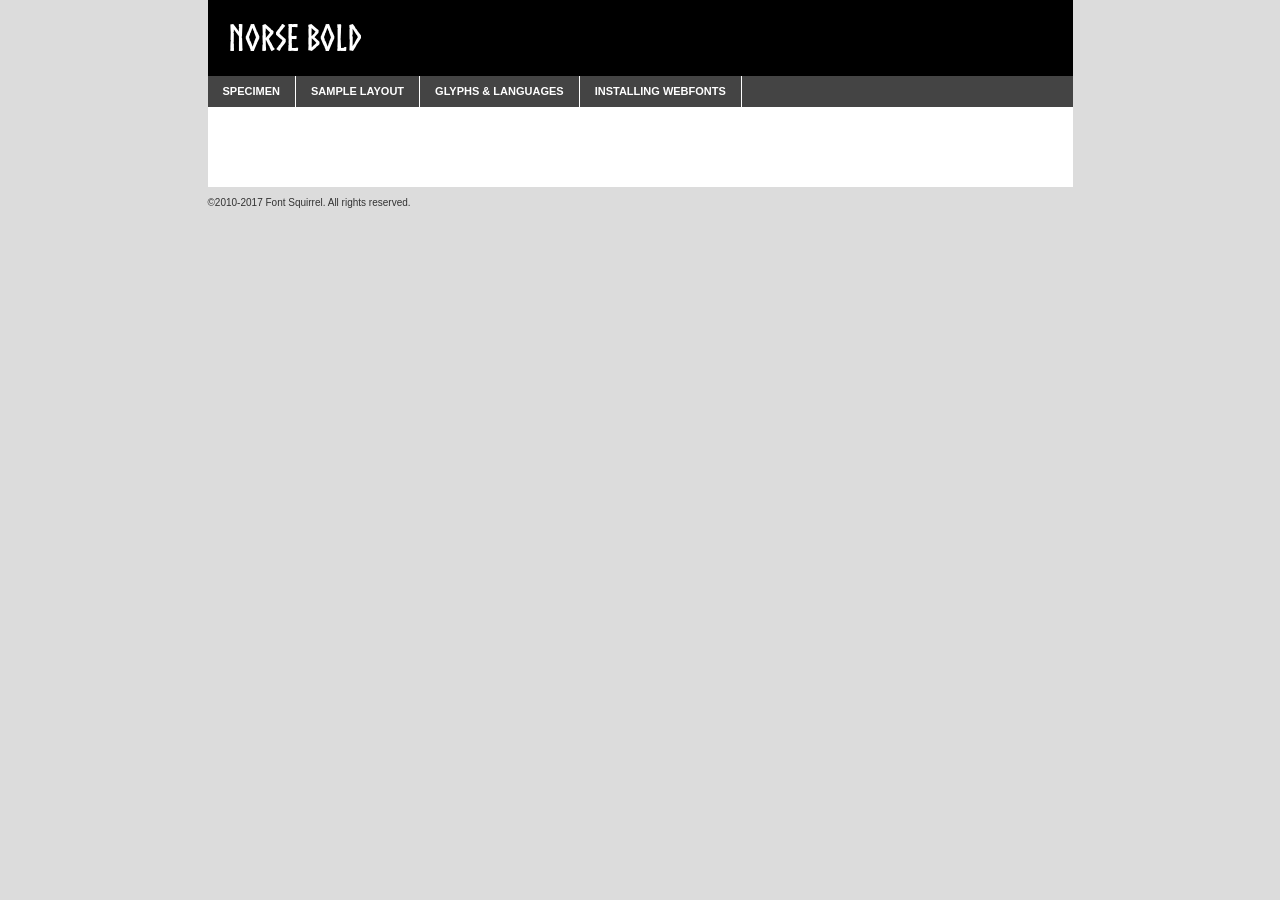
<file: fonts/norsebold-demo.html>
<!DOCTYPE html PUBLIC "-//W3C//DTD XHTML 1.0 Transitional//EN"
        "http://www.w3.org/TR/xhtml1/DTD/xhtml1-transitional.dtd">

<html xmlns="http://www.w3.org/1999/xhtml" xml:lang="en" lang="en">
<head>
    <meta http-equiv="Content-Type" content="text/html; charset=utf-8"/>
    <script src="http://ajax.googleapis.com/ajax/libs/jquery/1.7.2/jquery.min.js" type="text/javascript" charset="utf-8"></script>
    <script type="text/javascript">
		(function($) {
			$.fn.easyTabs = function(option) {
				var param = jQuery.extend({ fadeSpeed: 'fast', defaultContent: 1, activeClass: 'active' }, option);
				$(this).each(function() {
					var thisId = '#' + this.id;
					if ( param.defaultContent == '' )
					{
						param.defaultContent = 1;
					}
					if ( typeof param.defaultContent == 'number' )
					{
						var defaultTab = $(thisId + ' .tabs li:eq(' + (param.defaultContent - 1) + ') a').attr('href').substr(1);
					}
					else
					{
						var defaultTab = param.defaultContent;
					}
					$(thisId + ' .tabs li a').each(function() {
						var tabToHide = $(this).attr('href').substr(1);
						$('#' + tabToHide).addClass('easytabs-tab-content');
					});
					hideAll();
					changeContent(defaultTab);

					function hideAll() {$(thisId + ' .easytabs-tab-content').hide();}

					function changeContent(tabId)
					{
						hideAll();
						$(thisId + ' .tabs li').removeClass(param.activeClass);
						$(thisId + ' .tabs li a[href=#' + tabId + ']').closest('li').addClass(param.activeClass);
						if ( param.fadeSpeed != 'none' )
						{
							$(thisId + ' #' + tabId).fadeIn(param.fadeSpeed);
						}
						else
						{
							$(thisId + ' #' + tabId).show();
						}
					}

					$(thisId + ' .tabs li').click(function() {
						var tabId = $(this).find('a').attr('href').substr(1);
						changeContent(tabId);
						return false;
					});
				});
			}
		})(jQuery);
    </script>
    <link rel="stylesheet" href="specimen_files/specimen_stylesheet.css" type="text/css" charset="utf-8"/>
    <link rel="stylesheet" href="stylesheet.css" type="text/css" charset="utf-8"/>

    <style type="text/css">
        		body {
			font-family: 'norsebold';
        		}

            </style>

    <title>Norse Bold Specimen</title>


    <script type="text/javascript" charset="utf-8">
		$(document).ready(function() {
			$('#container').easyTabs({ defaultContent: 1 });
		});
    </script>
</head>

<body>
<div id="container">
    <div id="header">
		Norse Bold    </div>
    <ul class="tabs">
        <li><a href="#specimen">Specimen</a></li>
        <li><a href="#layout">Sample Layout</a></li>
                <li><a href="#glyphs">Glyphs &amp; Languages</a></li>
        <li><a href="#installing">Installing Webfonts</a></li>

    </ul>

    <div id="main_content">


        <div id="specimen">

            <div class="section">
                <div class="grid12 firstcol">
                    <div class="huge">AaBb</div>
                </div>
            </div>

            <div class="section">
                <div class="glyph_range">A&#x200B;B&#x200b;C&#x200b;D&#x200b;E&#x200b;F&#x200b;G&#x200b;H&#x200b;I&#x200b;J&#x200b;K&#x200b;L&#x200b;M&#x200b;N&#x200b;O&#x200b;P&#x200b;Q&#x200b;R&#x200b;S&#x200b;T&#x200b;U&#x200b;V&#x200b;W&#x200b;X&#x200b;Y&#x200b;Z&#x200b;a&#x200b;b&#x200b;c&#x200b;d&#x200b;e&#x200b;f&#x200b;g&#x200b;h&#x200b;i&#x200b;j&#x200b;k&#x200b;l&#x200b;m&#x200b;n&#x200b;o&#x200b;p&#x200b;q&#x200b;r&#x200b;s&#x200b;t&#x200b;u&#x200b;v&#x200b;w&#x200b;x&#x200b;y&#x200b;z&#x200b;1&#x200b;2&#x200b;3&#x200b;4&#x200b;5&#x200b;6&#x200b;7&#x200b;8&#x200b;9&#x200b;0&#x200b;&amp;&#x200b;.&#x200b;,&#x200b;?&#x200b;!&#x200b;&#64;&#x200b;(&#x200b;)&#x200b;#&#x200b;$&#x200b;%&#x200b;*&#x200b;+&#x200b;-&#x200b;=&#x200b;:&#x200b;;</div>
            </div>
            <div class="section">
                <div class="grid12 firstcol">
                    <table class="sample_table">
                        <tr>
                            <td>10</td>
                            <td class="size10">abcdefghijklmnopqrstuvwxyzABCDEFGHIJKLMNOPQRSTUVWXYZ0123456789abcdefghijklmnopqrstuvwxyzABCDEFGHIJKLMNOPQRSTUVWXYZ0123456789abcdefghijklmnopqrstuvwxyzABCDEFGHIJKLMNOPQRSTUVWXYZ</td>
                        </tr>
                        <tr>
                            <td>11</td>
                            <td class="size11">abcdefghijklmnopqrstuvwxyzABCDEFGHIJKLMNOPQRSTUVWXYZ0123456789abcdefghijklmnopqrstuvwxyzABCDEFGHIJKLMNOPQRSTUVWXYZ0123456789abcdefghijklmnopqrstuvwxyzABCDEFGHIJKLMNOPQRSTUVWXYZ</td>
                        </tr>
                        <tr>
                            <td>12</td>
                            <td class="size12">abcdefghijklmnopqrstuvwxyzABCDEFGHIJKLMNOPQRSTUVWXYZ0123456789abcdefghijklmnopqrstuvwxyzABCDEFGHIJKLMNOPQRSTUVWXYZ0123456789abcdefghijklmnopqrstuvwxyzABCDEFGHIJKLMNOPQRSTUVWXYZ</td>
                        </tr>
                        <tr>
                            <td>13</td>
                            <td class="size13">abcdefghijklmnopqrstuvwxyzABCDEFGHIJKLMNOPQRSTUVWXYZ0123456789abcdefghijklmnopqrstuvwxyzABCDEFGHIJKLMNOPQRSTUVWXYZ0123456789abcdefghijklmnopqrstuvwxyzABCDEFGHIJKLMNOPQRSTUVWXYZ</td>
                        </tr>
                        <tr>
                            <td>14</td>
                            <td class="size14">abcdefghijklmnopqrstuvwxyzABCDEFGHIJKLMNOPQRSTUVWXYZ0123456789abcdefghijklmnopqrstuvwxyzABCDEFGHIJKLMNOPQRSTUVWXYZ0123456789abcdefghijklmnopqrstuvwxyzABCDEFGHIJKLMNOPQRSTUVWXYZ</td>
                        </tr>
                        <tr>
                            <td>16</td>
                            <td class="size16">abcdefghijklmnopqrstuvwxyzABCDEFGHIJKLMNOPQRSTUVWXYZ0123456789abcdefghijklmnopqrstuvwxyzABCDEFGHIJKLMNOPQRSTUVWXYZ</td>
                        </tr>
                        <tr>
                            <td>18</td>
                            <td class="size18">abcdefghijklmnopqrstuvwxyzABCDEFGHIJKLMNOPQRSTUVWXYZ0123456789abcdefghijklmnopqrstuvwxyzABCDEFGHIJKLMNOPQRSTUVWXYZ</td>
                        </tr>
                        <tr>
                            <td>20</td>
                            <td class="size20">abcdefghijklmnopqrstuvwxyzABCDEFGHIJKLMNOPQRSTUVWXYZ0123456789abcdefghijklmnopqrstuvwxyzABCDEFGHIJKLMNOPQRSTUVWXYZ</td>
                        </tr>
                        <tr>
                            <td>24</td>
                            <td class="size24">abcdefghijklmnopqrstuvwxyzABCDEFGHIJKLMNOPQRSTUVWXYZ0123456789abcdefghijklmnopqrstuvwxyzABCDEFGHIJKLMNOPQRSTUVWXYZ</td>
                        </tr>
                        <tr>
                            <td>30</td>
                            <td class="size30">abcdefghijklmnopqrstuvwxyzABCDEFGHIJKLMNOPQRSTUVWXYZ0123456789abcdefghijklmnopqrstuvwxyzABCDEFGHIJKLMNOPQRSTUVWXYZ</td>
                        </tr>
                        <tr>
                            <td>36</td>
                            <td class="size36">abcdefghijklmnopqrstuvwxyzABCDEFGHIJKLMNOPQRSTUVWXYZ0123456789abcdefghijklmnopqrstuvwxyzABCDEFGHIJKLMNOPQRSTUVWXYZ</td>
                        </tr>
                        <tr>
                            <td>48</td>
                            <td class="size48">abcdefghijklmnopqrstuvwxyzABCDEFGHIJKLMNOPQRSTUVWXYZ0123456789abcdefghijklmnopqrstuvwxyzABCDEFGHIJKLMNOPQRSTUVWXYZ</td>
                        </tr>
                        <tr>
                            <td>60</td>
                            <td class="size60">abcdefghijklmnopqrstuvwxyzABCDEFGHIJKLMNOPQRSTUVWXYZ0123456789abcdefghijklmnopqrstuvwxyzABCDEFGHIJKLMNOPQRSTUVWXYZ</td>
                        </tr>
                        <tr>
                            <td>72</td>
                            <td class="size72">abcdefghijklmnopqrstuvwxyzABCDEFGHIJKLMNOPQRSTUVWXYZ0123456789abcdefghijklmnopqrstuvwxyzABCDEFGHIJKLMNOPQRSTUVWXYZ</td>
                        </tr>
                        <tr>
                            <td>90</td>
                            <td class="size90">abcdefghijklmnopqrstuvwxyzABCDEFGHIJKLMNOPQRSTUVWXYZ0123456789abcdefghijklmnopqrstuvwxyzABCDEFGHIJKLMNOPQRSTUVWXYZ</td>
                        </tr>
                    </table>

                </div>

            </div>


            <div class="section" id="bodycomparison">


                <div id="xheight">
                    <div class="fontbody">&#x25FC;&#x25FC;&#x25FC;&#x25FC;&#x25FC;&#x25FC;&#x25FC;&#x25FC;&#x25FC;&#x25FC;&#x25FC;&#x25FC;&#x25FC;&#x25FC;&#x25FC;&#x25FC;&#x25FC;&#x25FC;&#x25FC;&#x25FC;&#x25FC;&#x25FC;&#x25FC;&#x25FC;&#x25FC;&#x25FC;&#x25FC;&#x25FC;&#x25FC;&#x25FC;&#x25FC;&#x25FC;&#x25FC;&#x25FC;&#x25FC;&#x25FC;&#x25FC;&#x25FC;&#x25FC;&#x25FC;&#x25FC;&#x25FC;&#x25FC;&#x25FC;&#x25FC;&#x25FC;&#x25FC;&#x25FC;&#x25FC;&#x25FC;&#x25FC;&#x25FC;&#x25FC;&#x25FC;&#x25FC;&#x25FC;&#x25FC;&#x25FC;&#x25FC;&#x25FC;&#x25FC;&#x25FC;&#x25FC;&#x25FC;&#x25FC;&#x25FC;&#x25FC;&#x25FC;&#x25FC;&#x25FC;&#x25FC;&#x25FC;&#x25FC;&#x25FC;&#x25FC;&#x25FC;&#x25FC;&#x25FC;&#x25FC;&#x25FC;&#x25FC;&#x25FC;&#x25FC;&#x25FC;&#x25FC;&#x25FC;&#x25FC;&#x25FC;&#x25FC;&#x25FC;&#x25FC;&#x25FC;&#x25FC;&#x25FC;&#x25FC;&#x25FC;&#x25FC;&#x25FC;&#x25FC;body</div>
                    <div class="arialbody">body</div>
                    <div class="verdanabody">body</div>
                    <div class="georgiabody">body</div>
                </div>
                <div class="fontbody" style="z-index:1">
                    body<span>Norse Bold</span>
                </div>
                <div class="arialbody" style="z-index:1">
                    body<span>Arial</span>
                </div>
                <div class="verdanabody" style="z-index:1">
                    body<span>Verdana</span>
                </div>
                <div class="georgiabody" style="z-index:1">
                    body<span>Georgia</span>
                </div>


            </div>


            <div class="section psample psample_row1" id="">

                <div class="grid2 firstcol">
                    <p class="size10"><span>10.</span>Aenean lacinia bibendum nulla sed consectetur. Fusce dapibus, tellus ac cursus commodo, tortor mauris condimentum nibh, ut fermentum massa justo sit amet risus. Nullam id dolor id nibh ultricies vehicula ut id elit. Cum sociis natoque penatibus et magnis dis parturient montes, nascetur ridiculus mus. Nulla vitae elit libero, a pharetra augue.</p>

                </div>
                <div class="grid3">
                    <p class="size11"><span>11.</span>Aenean lacinia bibendum nulla sed consectetur. Fusce dapibus, tellus ac cursus commodo, tortor mauris condimentum nibh, ut fermentum massa justo sit amet risus. Nullam id dolor id nibh ultricies vehicula ut id elit. Cum sociis natoque penatibus et magnis dis parturient montes, nascetur ridiculus mus. Nulla vitae elit libero, a pharetra augue.</p>

                </div>
                <div class="grid3">
                    <p class="size12"><span>12.</span>Aenean lacinia bibendum nulla sed consectetur. Fusce dapibus, tellus ac cursus commodo, tortor mauris condimentum nibh, ut fermentum massa justo sit amet risus. Nullam id dolor id nibh ultricies vehicula ut id elit. Cum sociis natoque penatibus et magnis dis parturient montes, nascetur ridiculus mus. Nulla vitae elit libero, a pharetra augue.</p>

                </div>
                <div class="grid4">
                    <p class="size13"><span>13.</span>Aenean lacinia bibendum nulla sed consectetur. Fusce dapibus, tellus ac cursus commodo, tortor mauris condimentum nibh, ut fermentum massa justo sit amet risus. Nullam id dolor id nibh ultricies vehicula ut id elit. Cum sociis natoque penatibus et magnis dis parturient montes, nascetur ridiculus mus. Nulla vitae elit libero, a pharetra augue.</p>

                </div>
                <div class="white_blend"></div>

            </div>
            <div class="section psample psample_row2" id="">
                <div class="grid3 firstcol">
                    <p class="size14"><span>14.</span>Aenean lacinia bibendum nulla sed consectetur. Fusce dapibus, tellus ac cursus commodo, tortor mauris condimentum nibh, ut fermentum massa justo sit amet risus. Nullam id dolor id nibh ultricies vehicula ut id elit. Cum sociis natoque penatibus et magnis dis parturient montes, nascetur ridiculus mus. Nulla vitae elit libero, a pharetra augue.</p>

                </div>
                <div class="grid4">
                    <p class="size16"><span>16.</span>Aenean lacinia bibendum nulla sed consectetur. Fusce dapibus, tellus ac cursus commodo, tortor mauris condimentum nibh, ut fermentum massa justo sit amet risus. Nullam id dolor id nibh ultricies vehicula ut id elit. Cum sociis natoque penatibus et magnis dis parturient montes, nascetur ridiculus mus. Nulla vitae elit libero, a pharetra augue.</p>

                </div>
                <div class="grid5">
                    <p class="size18"><span>18.</span>Aenean lacinia bibendum nulla sed consectetur. Fusce dapibus, tellus ac cursus commodo, tortor mauris condimentum nibh, ut fermentum massa justo sit amet risus. Nullam id dolor id nibh ultricies vehicula ut id elit. Cum sociis natoque penatibus et magnis dis parturient montes, nascetur ridiculus mus. Nulla vitae elit libero, a pharetra augue.</p>

                </div>

                <div class="white_blend"></div>

            </div>

            <div class="section psample psample_row3" id="">
                <div class="grid5 firstcol">
                    <p class="size20"><span>20.</span>Aenean lacinia bibendum nulla sed consectetur. Fusce dapibus, tellus ac cursus commodo, tortor mauris condimentum nibh, ut fermentum massa justo sit amet risus. Nullam id dolor id nibh ultricies vehicula ut id elit. Cum sociis natoque penatibus et magnis dis parturient montes, nascetur ridiculus mus. Nulla vitae elit libero, a pharetra augue.</p>
                </div>
                <div class="grid7">
                    <p class="size24"><span>24.</span>Aenean lacinia bibendum nulla sed consectetur. Fusce dapibus, tellus ac cursus commodo, tortor mauris condimentum nibh, ut fermentum massa justo sit amet risus. Nullam id dolor id nibh ultricies vehicula ut id elit. Cum sociis natoque penatibus et magnis dis parturient montes, nascetur ridiculus mus. Nulla vitae elit libero, a pharetra augue.</p>
                </div>

                <div class="white_blend"></div>

            </div>

            <div class="section psample psample_row4" id="">
                <div class="grid12 firstcol">
                    <p class="size30"><span>30.</span>Aenean lacinia bibendum nulla sed consectetur. Fusce dapibus, tellus ac cursus commodo, tortor mauris condimentum nibh, ut fermentum massa justo sit amet risus. Nullam id dolor id nibh ultricies vehicula ut id elit. Cum sociis natoque penatibus et magnis dis parturient montes, nascetur ridiculus mus. Nulla vitae elit libero, a pharetra augue.</p>
                </div>
                <div class="white_blend"></div>

            </div>


            <div class="section psample psample_row1 fullreverse">
                <div class="grid2 firstcol">
                    <p class="size10"><span>10.</span>Aenean lacinia bibendum nulla sed consectetur. Fusce dapibus, tellus ac cursus commodo, tortor mauris condimentum nibh, ut fermentum massa justo sit amet risus. Nullam id dolor id nibh ultricies vehicula ut id elit. Cum sociis natoque penatibus et magnis dis parturient montes, nascetur ridiculus mus. Nulla vitae elit libero, a pharetra augue.</p>

                </div>
                <div class="grid3">
                    <p class="size11"><span>11.</span>Aenean lacinia bibendum nulla sed consectetur. Fusce dapibus, tellus ac cursus commodo, tortor mauris condimentum nibh, ut fermentum massa justo sit amet risus. Nullam id dolor id nibh ultricies vehicula ut id elit. Cum sociis natoque penatibus et magnis dis parturient montes, nascetur ridiculus mus. Nulla vitae elit libero, a pharetra augue.</p>

                </div>
                <div class="grid3">
                    <p class="size12"><span>12.</span>Aenean lacinia bibendum nulla sed consectetur. Fusce dapibus, tellus ac cursus commodo, tortor mauris condimentum nibh, ut fermentum massa justo sit amet risus. Nullam id dolor id nibh ultricies vehicula ut id elit. Cum sociis natoque penatibus et magnis dis parturient montes, nascetur ridiculus mus. Nulla vitae elit libero, a pharetra augue.</p>

                </div>
                <div class="grid4">
                    <p class="size13"><span>13.</span>Aenean lacinia bibendum nulla sed consectetur. Fusce dapibus, tellus ac cursus commodo, tortor mauris condimentum nibh, ut fermentum massa justo sit amet risus. Nullam id dolor id nibh ultricies vehicula ut id elit. Cum sociis natoque penatibus et magnis dis parturient montes, nascetur ridiculus mus. Nulla vitae elit libero, a pharetra augue.</p>

                </div>
                <div class="black_blend"></div>

            </div>

            <div class="section psample psample_row2 fullreverse">
                <div class="grid3 firstcol">
                    <p class="size14"><span>14.</span>Aenean lacinia bibendum nulla sed consectetur. Fusce dapibus, tellus ac cursus commodo, tortor mauris condimentum nibh, ut fermentum massa justo sit amet risus. Nullam id dolor id nibh ultricies vehicula ut id elit. Cum sociis natoque penatibus et magnis dis parturient montes, nascetur ridiculus mus. Nulla vitae elit libero, a pharetra augue.</p>

                </div>
                <div class="grid4">
                    <p class="size16"><span>16.</span>Aenean lacinia bibendum nulla sed consectetur. Fusce dapibus, tellus ac cursus commodo, tortor mauris condimentum nibh, ut fermentum massa justo sit amet risus. Nullam id dolor id nibh ultricies vehicula ut id elit. Cum sociis natoque penatibus et magnis dis parturient montes, nascetur ridiculus mus. Nulla vitae elit libero, a pharetra augue.</p>

                </div>
                <div class="grid5">
                    <p class="size18"><span>18.</span>Aenean lacinia bibendum nulla sed consectetur. Fusce dapibus, tellus ac cursus commodo, tortor mauris condimentum nibh, ut fermentum massa justo sit amet risus. Nullam id dolor id nibh ultricies vehicula ut id elit. Cum sociis natoque penatibus et magnis dis parturient montes, nascetur ridiculus mus. Nulla vitae elit libero, a pharetra augue.</p>

                </div>
                <div class="black_blend"></div>

            </div>

            <div class="section psample fullreverse psample_row3" id="">
                <div class="grid5 firstcol">
                    <p class="size20"><span>20.</span>Aenean lacinia bibendum nulla sed consectetur. Fusce dapibus, tellus ac cursus commodo, tortor mauris condimentum nibh, ut fermentum massa justo sit amet risus. Nullam id dolor id nibh ultricies vehicula ut id elit. Cum sociis natoque penatibus et magnis dis parturient montes, nascetur ridiculus mus. Nulla vitae elit libero, a pharetra augue.</p>
                </div>
                <div class="grid7">
                    <p class="size24"><span>24.</span>Aenean lacinia bibendum nulla sed consectetur. Fusce dapibus, tellus ac cursus commodo, tortor mauris condimentum nibh, ut fermentum massa justo sit amet risus. Nullam id dolor id nibh ultricies vehicula ut id elit. Cum sociis natoque penatibus et magnis dis parturient montes, nascetur ridiculus mus. Nulla vitae elit libero, a pharetra augue.</p>
                </div>

                <div class="black_blend"></div>

            </div>

            <div class="section psample fullreverse psample_row4" id="" style="border-bottom: 20px #000 solid;">
                <div class="grid12 firstcol">
                    <p class="size30"><span>30.</span>Aenean lacinia bibendum nulla sed consectetur. Fusce dapibus, tellus ac cursus commodo, tortor mauris condimentum nibh, ut fermentum massa justo sit amet risus. Nullam id dolor id nibh ultricies vehicula ut id elit. Cum sociis natoque penatibus et magnis dis parturient montes, nascetur ridiculus mus. Nulla vitae elit libero, a pharetra augue.</p>
                </div>
                <div class="black_blend"></div>

            </div>


        </div>

        <div id="layout">

            <div class="section">

                <div class="grid12 firstcol">
                    <h1>Lorem Ipsum Dolor</h1>
                    <h2>Etiam porta sem malesuada magna mollis euismod</h2>

                    <p class="byline">By <a href="#link">Aenean Lacinia</a></p>
                </div>
            </div>
            <div class="section">
                <div class="grid8 firstcol">
                    <p class="large">Donec sed odio dui. Morbi leo risus, porta ac consectetur ac, vestibulum at eros. Fusce dapibus, tellus ac cursus commodo, tortor mauris condimentum nibh, ut fermentum massa justo sit amet risus. </p>


                    <h3>Pellentesque ornare sem</h3>

                    <p>Maecenas sed diam eget risus varius blandit sit amet non magna. Maecenas faucibus mollis interdum. Donec ullamcorper nulla non metus auctor fringilla. Nullam id dolor id nibh ultricies vehicula ut id elit. Nullam id dolor id nibh ultricies vehicula ut id elit. </p>

                    <p>Aenean eu leo quam. Pellentesque ornare sem lacinia quam venenatis vestibulum. Lorem ipsum dolor sit amet, consectetur adipiscing elit. Cum sociis natoque penatibus et magnis dis parturient montes, nascetur ridiculus mus. </p>

                    <p>Nulla vitae elit libero, a pharetra augue. Praesent commodo cursus magna, vel scelerisque nisl consectetur et. Aenean lacinia bibendum nulla sed consectetur. </p>

                    <p>Nullam quis risus eget urna mollis ornare vel eu leo. Nullam quis risus eget urna mollis ornare vel eu leo. Maecenas sed diam eget risus varius blandit sit amet non magna. Donec ullamcorper nulla non metus auctor fringilla. </p>

                    <h3>Cras mattis consectetur</h3>

                    <p>Aenean eu leo quam. Pellentesque ornare sem lacinia quam venenatis vestibulum. Aenean lacinia bibendum nulla sed consectetur. Integer posuere erat a ante venenatis dapibus posuere velit aliquet. Cras mattis consectetur purus sit amet fermentum. </p>

                    <p>Nullam id dolor id nibh ultricies vehicula ut id elit. Nullam quis risus eget urna mollis ornare vel eu leo. Cras mattis consectetur purus sit amet fermentum.</p>
                </div>

                <div class="grid4 sidebar">

                    <div class="box reverse">
                        <p class="last">Nullam quis risus eget urna mollis ornare vel eu leo. Donec ullamcorper nulla non metus auctor fringilla. Cras mattis consectetur purus sit amet fermentum. Sed posuere consectetur est at lobortis. Lorem ipsum dolor sit amet, consectetur adipiscing elit. </p>
                    </div>

                    <p class="caption">Maecenas sed diam eget risus varius.</p>

                    <p>Vestibulum id ligula porta felis euismod semper. Integer posuere erat a ante venenatis dapibus posuere velit aliquet. Vestibulum id ligula porta felis euismod semper. Sed posuere consectetur est at lobortis. Maecenas sed diam eget risus varius blandit sit amet non magna. Fusce dapibus, tellus ac cursus commodo, tortor mauris condimentum nibh, ut fermentum massa justo sit amet risus. </p>


                    <p>Duis mollis, est non commodo luctus, nisi erat porttitor ligula, eget lacinia odio sem nec elit. Aenean lacinia bibendum nulla sed consectetur. Vivamus sagittis lacus vel augue laoreet rutrum faucibus dolor auctor. Aenean lacinia bibendum nulla sed consectetur. Nullam quis risus eget urna mollis ornare vel eu leo. </p>

                    <p>Praesent commodo cursus magna, vel scelerisque nisl consectetur et. Donec ullamcorper nulla non metus auctor fringilla. Maecenas faucibus mollis interdum. Fusce dapibus, tellus ac cursus commodo, tortor mauris condimentum nibh, ut fermentum massa justo sit amet risus. </p>

                </div>
            </div>

        </div>


		

        <div id="glyphs">
            <div class="section">
                <div class="grid12 firstcol">

                    <h1>Language Support</h1>
                    <p>The subset of Norse Bold in this kit supports the following languages:<br/>

						Albanian, Basque, Breton, Chamorro, Danish, Dutch, English, Faroese, Finnish, French, Frisian, Galician, German, Icelandic, Italian, Malagasy, Norwegian, Portuguese, Spanish, Alsatian, Aragonese, Arapaho, Arrernte, Asturian, Aymara, Bislama, Cebuano, Corsican, Fijian, French_creole, Genoese, Gilbertese, Greenlandic, Haitian_creole, Hiligaynon, Hmong, Hopi, Ibanag, Iloko_ilokano, Indonesian, Interglossa_glosa, Interlingua, Irish_gaelic, Jerriais, Lojban, Lombard, Luxembourgeois, Manx, Mohawk, Norfolk_pitcairnese, Occitan, Oromo, Pangasinan, Papiamento, Piedmontese, Potawatomi, Rhaeto-romance, Romansh, Rotokas, Sami_lule, Samoan, Sardinian, Scots_gaelic, Seychelles_creole, Shona, Sicilian, Somali, Southern_ndebele, Swahili, Swati_swazi, Tagalog_filipino_pilipino, Tetum, Tok_pisin, Uyghur_latinized, Volapuk, Walloon, Warlpiri, Xhosa, Yapese, Zulu, Latinbasic, Ubasic, Demo                    </p>
                    <h1>Glyph Chart</h1>
                    <p>The subset of Norse Bold in this kit includes all the glyphs listed below. Unicode entities are included above each glyph to help you insert individual characters into your layout.</p>
                    <div id="glyph_chart">

						                            																				                                <div><p>&amp;#13;</p>&#13;</div>
																				                                <div><p>&amp;#32;</p>&#32;</div>
																				                                <div><p>&amp;#33;</p>&#33;</div>
																				                                <div><p>&amp;#34;</p>&#34;</div>
																				                                <div><p>&amp;#35;</p>&#35;</div>
																				                                <div><p>&amp;#36;</p>&#36;</div>
																				                                <div><p>&amp;#37;</p>&#37;</div>
																				                                <div><p>&amp;#38;</p>&#38;</div>
																				                                <div><p>&amp;#39;</p>&#39;</div>
																				                                <div><p>&amp;#40;</p>&#40;</div>
																				                                <div><p>&amp;#41;</p>&#41;</div>
																				                                <div><p>&amp;#42;</p>&#42;</div>
																				                                <div><p>&amp;#43;</p>&#43;</div>
																				                                <div><p>&amp;#44;</p>&#44;</div>
																				                                <div><p>&amp;#45;</p>&#45;</div>
																				                                <div><p>&amp;#46;</p>&#46;</div>
																				                                <div><p>&amp;#47;</p>&#47;</div>
																				                                <div><p>&amp;#48;</p>&#48;</div>
																				                                <div><p>&amp;#49;</p>&#49;</div>
																				                                <div><p>&amp;#50;</p>&#50;</div>
																				                                <div><p>&amp;#51;</p>&#51;</div>
																				                                <div><p>&amp;#52;</p>&#52;</div>
																				                                <div><p>&amp;#53;</p>&#53;</div>
																				                                <div><p>&amp;#54;</p>&#54;</div>
																				                                <div><p>&amp;#55;</p>&#55;</div>
																				                                <div><p>&amp;#56;</p>&#56;</div>
																				                                <div><p>&amp;#57;</p>&#57;</div>
																				                                <div><p>&amp;#58;</p>&#58;</div>
																				                                <div><p>&amp;#59;</p>&#59;</div>
																				                                <div><p>&amp;#60;</p>&#60;</div>
																				                                <div><p>&amp;#61;</p>&#61;</div>
																				                                <div><p>&amp;#62;</p>&#62;</div>
																				                                <div><p>&amp;#63;</p>&#63;</div>
																				                                <div><p>&amp;#64;</p>&#64;</div>
																				                                <div><p>&amp;#65;</p>&#65;</div>
																				                                <div><p>&amp;#66;</p>&#66;</div>
																				                                <div><p>&amp;#67;</p>&#67;</div>
																				                                <div><p>&amp;#68;</p>&#68;</div>
																				                                <div><p>&amp;#69;</p>&#69;</div>
																				                                <div><p>&amp;#70;</p>&#70;</div>
																				                                <div><p>&amp;#71;</p>&#71;</div>
																				                                <div><p>&amp;#72;</p>&#72;</div>
																				                                <div><p>&amp;#73;</p>&#73;</div>
																				                                <div><p>&amp;#74;</p>&#74;</div>
																				                                <div><p>&amp;#75;</p>&#75;</div>
																				                                <div><p>&amp;#76;</p>&#76;</div>
																				                                <div><p>&amp;#77;</p>&#77;</div>
																				                                <div><p>&amp;#78;</p>&#78;</div>
																				                                <div><p>&amp;#79;</p>&#79;</div>
																				                                <div><p>&amp;#80;</p>&#80;</div>
																				                                <div><p>&amp;#81;</p>&#81;</div>
																				                                <div><p>&amp;#82;</p>&#82;</div>
																				                                <div><p>&amp;#83;</p>&#83;</div>
																				                                <div><p>&amp;#84;</p>&#84;</div>
																				                                <div><p>&amp;#85;</p>&#85;</div>
																				                                <div><p>&amp;#86;</p>&#86;</div>
																				                                <div><p>&amp;#87;</p>&#87;</div>
																				                                <div><p>&amp;#88;</p>&#88;</div>
																				                                <div><p>&amp;#89;</p>&#89;</div>
																				                                <div><p>&amp;#90;</p>&#90;</div>
																				                                <div><p>&amp;#91;</p>&#91;</div>
																				                                <div><p>&amp;#92;</p>&#92;</div>
																				                                <div><p>&amp;#93;</p>&#93;</div>
																				                                <div><p>&amp;#94;</p>&#94;</div>
																				                                <div><p>&amp;#95;</p>&#95;</div>
																				                                <div><p>&amp;#96;</p>&#96;</div>
																				                                <div><p>&amp;#97;</p>&#97;</div>
																				                                <div><p>&amp;#98;</p>&#98;</div>
																				                                <div><p>&amp;#99;</p>&#99;</div>
																				                                <div><p>&amp;#100;</p>&#100;</div>
																				                                <div><p>&amp;#101;</p>&#101;</div>
																				                                <div><p>&amp;#102;</p>&#102;</div>
																				                                <div><p>&amp;#103;</p>&#103;</div>
																				                                <div><p>&amp;#104;</p>&#104;</div>
																				                                <div><p>&amp;#105;</p>&#105;</div>
																				                                <div><p>&amp;#106;</p>&#106;</div>
																				                                <div><p>&amp;#107;</p>&#107;</div>
																				                                <div><p>&amp;#108;</p>&#108;</div>
																				                                <div><p>&amp;#109;</p>&#109;</div>
																				                                <div><p>&amp;#110;</p>&#110;</div>
																				                                <div><p>&amp;#111;</p>&#111;</div>
																				                                <div><p>&amp;#112;</p>&#112;</div>
																				                                <div><p>&amp;#113;</p>&#113;</div>
																				                                <div><p>&amp;#114;</p>&#114;</div>
																				                                <div><p>&amp;#115;</p>&#115;</div>
																				                                <div><p>&amp;#116;</p>&#116;</div>
																				                                <div><p>&amp;#117;</p>&#117;</div>
																				                                <div><p>&amp;#118;</p>&#118;</div>
																				                                <div><p>&amp;#119;</p>&#119;</div>
																				                                <div><p>&amp;#120;</p>&#120;</div>
																				                                <div><p>&amp;#121;</p>&#121;</div>
																				                                <div><p>&amp;#122;</p>&#122;</div>
																				                                <div><p>&amp;#123;</p>&#123;</div>
																				                                <div><p>&amp;#124;</p>&#124;</div>
																				                                <div><p>&amp;#125;</p>&#125;</div>
																				                                <div><p>&amp;#126;</p>&#126;</div>
																				                                <div><p>&amp;#160;</p>&#160;</div>
																				                                <div><p>&amp;#161;</p>&#161;</div>
																				                                <div><p>&amp;#162;</p>&#162;</div>
																				                                <div><p>&amp;#163;</p>&#163;</div>
																				                                <div><p>&amp;#164;</p>&#164;</div>
																				                                <div><p>&amp;#165;</p>&#165;</div>
																				                                <div><p>&amp;#166;</p>&#166;</div>
																				                                <div><p>&amp;#167;</p>&#167;</div>
																				                                <div><p>&amp;#168;</p>&#168;</div>
																				                                <div><p>&amp;#169;</p>&#169;</div>
																				                                <div><p>&amp;#170;</p>&#170;</div>
																				                                <div><p>&amp;#171;</p>&#171;</div>
																				                                <div><p>&amp;#172;</p>&#172;</div>
																				                                <div><p>&amp;#173;</p>&#173;</div>
																				                                <div><p>&amp;#174;</p>&#174;</div>
																				                                <div><p>&amp;#175;</p>&#175;</div>
																				                                <div><p>&amp;#176;</p>&#176;</div>
																				                                <div><p>&amp;#177;</p>&#177;</div>
																				                                <div><p>&amp;#178;</p>&#178;</div>
																				                                <div><p>&amp;#179;</p>&#179;</div>
																				                                <div><p>&amp;#180;</p>&#180;</div>
																				                                <div><p>&amp;#181;</p>&#181;</div>
																				                                <div><p>&amp;#182;</p>&#182;</div>
																				                                <div><p>&amp;#183;</p>&#183;</div>
																				                                <div><p>&amp;#184;</p>&#184;</div>
																				                                <div><p>&amp;#185;</p>&#185;</div>
																				                                <div><p>&amp;#186;</p>&#186;</div>
																				                                <div><p>&amp;#187;</p>&#187;</div>
																				                                <div><p>&amp;#188;</p>&#188;</div>
																				                                <div><p>&amp;#189;</p>&#189;</div>
																				                                <div><p>&amp;#190;</p>&#190;</div>
																				                                <div><p>&amp;#191;</p>&#191;</div>
																				                                <div><p>&amp;#192;</p>&#192;</div>
																				                                <div><p>&amp;#193;</p>&#193;</div>
																				                                <div><p>&amp;#194;</p>&#194;</div>
																				                                <div><p>&amp;#195;</p>&#195;</div>
																				                                <div><p>&amp;#196;</p>&#196;</div>
																				                                <div><p>&amp;#197;</p>&#197;</div>
																				                                <div><p>&amp;#198;</p>&#198;</div>
																				                                <div><p>&amp;#199;</p>&#199;</div>
																				                                <div><p>&amp;#200;</p>&#200;</div>
																				                                <div><p>&amp;#201;</p>&#201;</div>
																				                                <div><p>&amp;#202;</p>&#202;</div>
																				                                <div><p>&amp;#203;</p>&#203;</div>
																				                                <div><p>&amp;#204;</p>&#204;</div>
																				                                <div><p>&amp;#205;</p>&#205;</div>
																				                                <div><p>&amp;#206;</p>&#206;</div>
																				                                <div><p>&amp;#207;</p>&#207;</div>
																				                                <div><p>&amp;#208;</p>&#208;</div>
																				                                <div><p>&amp;#209;</p>&#209;</div>
																				                                <div><p>&amp;#210;</p>&#210;</div>
																				                                <div><p>&amp;#211;</p>&#211;</div>
																				                                <div><p>&amp;#212;</p>&#212;</div>
																				                                <div><p>&amp;#213;</p>&#213;</div>
																				                                <div><p>&amp;#214;</p>&#214;</div>
																				                                <div><p>&amp;#215;</p>&#215;</div>
																				                                <div><p>&amp;#216;</p>&#216;</div>
																				                                <div><p>&amp;#217;</p>&#217;</div>
																				                                <div><p>&amp;#218;</p>&#218;</div>
																				                                <div><p>&amp;#219;</p>&#219;</div>
																				                                <div><p>&amp;#220;</p>&#220;</div>
																				                                <div><p>&amp;#221;</p>&#221;</div>
																				                                <div><p>&amp;#222;</p>&#222;</div>
																				                                <div><p>&amp;#223;</p>&#223;</div>
																				                                <div><p>&amp;#224;</p>&#224;</div>
																				                                <div><p>&amp;#225;</p>&#225;</div>
																				                                <div><p>&amp;#226;</p>&#226;</div>
																				                                <div><p>&amp;#227;</p>&#227;</div>
																				                                <div><p>&amp;#228;</p>&#228;</div>
																				                                <div><p>&amp;#229;</p>&#229;</div>
																				                                <div><p>&amp;#230;</p>&#230;</div>
																				                                <div><p>&amp;#231;</p>&#231;</div>
																				                                <div><p>&amp;#232;</p>&#232;</div>
																				                                <div><p>&amp;#233;</p>&#233;</div>
																				                                <div><p>&amp;#234;</p>&#234;</div>
																				                                <div><p>&amp;#235;</p>&#235;</div>
																				                                <div><p>&amp;#236;</p>&#236;</div>
																				                                <div><p>&amp;#237;</p>&#237;</div>
																				                                <div><p>&amp;#238;</p>&#238;</div>
																				                                <div><p>&amp;#239;</p>&#239;</div>
																				                                <div><p>&amp;#240;</p>&#240;</div>
																				                                <div><p>&amp;#241;</p>&#241;</div>
																				                                <div><p>&amp;#242;</p>&#242;</div>
																				                                <div><p>&amp;#243;</p>&#243;</div>
																				                                <div><p>&amp;#244;</p>&#244;</div>
																				                                <div><p>&amp;#245;</p>&#245;</div>
																				                                <div><p>&amp;#246;</p>&#246;</div>
																				                                <div><p>&amp;#247;</p>&#247;</div>
																				                                <div><p>&amp;#248;</p>&#248;</div>
																				                                <div><p>&amp;#249;</p>&#249;</div>
																				                                <div><p>&amp;#250;</p>&#250;</div>
																				                                <div><p>&amp;#251;</p>&#251;</div>
																				                                <div><p>&amp;#252;</p>&#252;</div>
																				                                <div><p>&amp;#253;</p>&#253;</div>
																				                                <div><p>&amp;#254;</p>&#254;</div>
																				                                <div><p>&amp;#255;</p>&#255;</div>
																				                                <div><p>&amp;#338;</p>&#338;</div>
																				                                <div><p>&amp;#339;</p>&#339;</div>
																				                                <div><p>&amp;#376;</p>&#376;</div>
																				                                <div><p>&amp;#710;</p>&#710;</div>
																				                                <div><p>&amp;#732;</p>&#732;</div>
																				                                <div><p>&amp;#8192;</p>&#8192;</div>
																				                                <div><p>&amp;#8193;</p>&#8193;</div>
																				                                <div><p>&amp;#8194;</p>&#8194;</div>
																				                                <div><p>&amp;#8195;</p>&#8195;</div>
																				                                <div><p>&amp;#8196;</p>&#8196;</div>
																				                                <div><p>&amp;#8197;</p>&#8197;</div>
																				                                <div><p>&amp;#8198;</p>&#8198;</div>
																				                                <div><p>&amp;#8199;</p>&#8199;</div>
																				                                <div><p>&amp;#8200;</p>&#8200;</div>
																				                                <div><p>&amp;#8201;</p>&#8201;</div>
																				                                <div><p>&amp;#8202;</p>&#8202;</div>
																				                                <div><p>&amp;#8208;</p>&#8208;</div>
																				                                <div><p>&amp;#8209;</p>&#8209;</div>
																				                                <div><p>&amp;#8210;</p>&#8210;</div>
																				                                <div><p>&amp;#8211;</p>&#8211;</div>
																				                                <div><p>&amp;#8212;</p>&#8212;</div>
																				                                <div><p>&amp;#8216;</p>&#8216;</div>
																				                                <div><p>&amp;#8217;</p>&#8217;</div>
																				                                <div><p>&amp;#8218;</p>&#8218;</div>
																				                                <div><p>&amp;#8220;</p>&#8220;</div>
																				                                <div><p>&amp;#8221;</p>&#8221;</div>
																				                                <div><p>&amp;#8222;</p>&#8222;</div>
																				                                <div><p>&amp;#8226;</p>&#8226;</div>
																				                                <div><p>&amp;#8230;</p>&#8230;</div>
																				                                <div><p>&amp;#8239;</p>&#8239;</div>
																				                                <div><p>&amp;#8249;</p>&#8249;</div>
																				                                <div><p>&amp;#8250;</p>&#8250;</div>
																				                                <div><p>&amp;#8287;</p>&#8287;</div>
																				                                <div><p>&amp;#8364;</p>&#8364;</div>
																				                                <div><p>&amp;#8482;</p>&#8482;</div>
																				                                <div><p>&amp;#9724;</p>&#9724;</div>
																				                                <div><p>&amp;#64257;</p>&#64257;</div>
																				                                <div><p>&amp;#64258;</p>&#64258;</div>
																																																										                    </div>
                </div>


            </div>
        </div>


        <div id="specs">

        </div>

        <div id="installing">
            <div class="section">
                <div class="grid7 firstcol">
                    <h1>Installing Webfonts</h1>

                    <p>Webfonts are supported by all major browser platforms but not all in the same way. There are currently four different font formats that must be included in order to target all browsers. This includes TTF, WOFF, EOT and SVG.</p>

                    <h2>1. Upload your webfonts</h2>
                    <p>You must upload your webfont kit to your website. They should be in or near the same directory as your CSS files.</p>

                    <h2>2. Include the webfont stylesheet</h2>
                    <p>A special CSS @font-face declaration helps the various browsers select the appropriate font it needs without causing you a bunch of headaches. Learn more about this syntax by reading the <a href="https://www.fontspring.com/blog/further-hardening-of-the-bulletproof-syntax">Fontspring blog post</a> about it. The code for it is as follows:</p>


                    <code>
                        @font-face{
                        font-family: 'MyWebFont';
                        src: url('WebFont.eot');
                        src: url('WebFont.eot?#iefix') format('embedded-opentype'),
                        url('WebFont.woff') format('woff'),
                        url('WebFont.ttf') format('truetype'),
                        url('WebFont.svg#webfont') format('svg');
                        }
                    </code>

                    <p>We've already gone ahead and generated the code for you. All you have to do is link to the stylesheet in your HTML, like this:</p>
                    <code>&lt;link rel=&quot;stylesheet&quot; href=&quot;stylesheet.css&quot; type=&quot;text/css&quot; charset=&quot;utf-8&quot; /&gt;</code>

                    <h2>3. Modify your own stylesheet</h2>
                    <p>To take advantage of your new fonts, you must tell your stylesheet to use them. Look at the original @font-face declaration above and find the property called "font-family." The name linked there will be what you use to reference the font. Prepend that webfont name to the font stack in the "font-family" property, inside the selector you want to change. For example:</p>
                    <code>p { font-family: 'WebFont', Arial, sans-serif; }</code>

                    <h2>4. Test</h2>
                    <p>Getting webfonts to work cross-browser <em>can</em> be tricky. Use the information in the sidebar to help you if you find that fonts aren't loading in a particular browser.</p>
                </div>

                <div class="grid5 sidebar">
                    <div class="box">
                        <h2>Troubleshooting<br/>Font-Face Problems</h2>
                        <p>Having trouble getting your webfonts to load in your new website? Here are some tips to sort out what might be the problem.</p>

                        <h3>Fonts not showing in any browser</h3>

                        <p>This sounds like you need to work on the plumbing. You either did not upload the fonts to the correct directory, or you did not link the fonts properly in the CSS. If you've confirmed that all this is correct and you still have a problem, take a look at your .htaccess file and see if requests are getting intercepted.</p>

                        <h3>Fonts not loading in iPhone or iPad</h3>

                        <p>The most common problem here is that you are serving the fonts from an IIS server. IIS refuses to serve files that have unknown MIME types. If that is the case, you must set the MIME type for SVG to "image/svg+xml" in the server settings. Follow these instructions from Microsoft if you need help.</p>

                        <h3>Fonts not loading in Firefox</h3>

                        <p>The primary reason for this failure? You are still using a version Firefox older than 3.5. So upgrade already! If that isn't it, then you are very likely serving fonts from a different domain. Firefox requires that all font assets be served from the same domain. Lastly it is possible that you need to add WOFF to your list of MIME types (if you are serving via IIS.)</p>

                        <h3>Fonts not loading in IE</h3>

                        <p>Are you looking at Internet Explorer on an actual Windows machine or are you cheating by using a service like Adobe BrowserLab? Many of these screenshot services do not render @font-face for IE. Best to test it on a real machine.</p>

                        <h3>Fonts not loading in IE9</h3>

                        <p>IE9, like Firefox, requires that fonts be served from the same domain as the website. Make sure that is the case.</p>
                    </div>
                </div>
            </div>

        </div>

    </div>
    <div id="footer">
        <p>&copy;2010-2017 Font Squirrel. All rights reserved.</p>
    </div>
</div>
</body>
</html>
</file>
<file: style.css>
/*
  Josh"s Custom CSS Reset
  https://www.joshwcomeau.com/css/custom-css-reset/
*/
*, *::before, *::after {
  box-sizing: border-box;
}
*:not(dialog) {
  margin: 0;
}
@media (prefers-reduced-motion: no-preference) {
  html {
    interpolate-size: allow-keywords;
  }
}
body {
  line-height: 1.5;
  -webkit-font-smoothing: antialiased;
}
img, picture, video, canvas, svg {
  display: block;
  max-width: 100%;
}
input, button, textarea, select {
  font: inherit;
}
p, h1, h2, h3, h4, h5, h6 {
  overflow-wrap: break-word;
}
p {
  text-wrap: pretty;
}
h1, h2, h3, h4, h5, h6 {
  text-wrap: balance;
}
:root{
  --white_color: #e0dcdc;
  --green_color:#596D48;
  --dark_green_color:#16200c;

  --h_font:"norse" ,"Courier New", Courier, monospace;
  --text_font: "arimo", "Times New Roman" , "Lucida Console",Arial , sans-serif ;
  
  --font_size: 14px;
  --input_font_size: 17px;
  --h2_font_size: 26px;
  --bg_color:#EAEDF0;
  --form_bg_color:#F6F7F8;
  --padding:30px;
  --big_padding:50px;
  --form_padding:90px;
}
body{
  font-family:var(--text_font);
  background-color: var(--bg_color);
}
@font-face {
    font-family: "norse";
    src: url("./fonts/norse-webfont.woff2") format("woff2"),
         url("./fonts/norse-webfont.woff") format("woff");
    font-weight: normal;
    font-style: normal;

}

@font-face {
    font-family: "arimo";
    src: url("./fonts/arimo-regular-webfont.woff2") format("woff2"),
         url("./fonts/arimo-regular-webfont.woff") format("woff");
    font-weight: normal;
    font-style: normal;

}

.container{
  display: flex;
}

.left-side {
  background:   no-repeat url(./pic/bg_pic1.jpg) ;
  background-size:  contain;
  height: 100vh;
  width: 35%;
  display: flex;
  flex-direction: column;
  gap: 45vh;
  align-items: center;
  justify-content: space-around;
} 

.left-side-up{
  display: flex;
  color: var(--white_color);
  font-family: var(--h_font);
  font-size: 80px;
  justify-content: center;
  margin-top: 150px;
  background-color: rgb(0 0 0 / 40%);
  background-size:  100%;
  width:  630px;
  margin-right: 62px;
}

.logo{
  height: 150px;
  margin-top: var( --big_padding);
}

.left-side-down{
  display: flex;
  color: var(--white_color);
  justify-content: center;
  font-size: var(--font_size);
}
a:link{
  color: var(--white_color);
   text-decoration: none;
}
a:visited {
    color: var(--green_color);
    text-decoration: none;
}

a:hover{
  color: var(--dark_green_color);
  text-decoration: underline;
}

.right-side{
  display: flex;
  flex-direction: column;
  align-items: flex-start;
  margin-top: 120px;
}

.right-side-up{
  display: flex;
  flex-direction: column;
  margin-bottom: var(--padding);
}

.right-side-up  > h1 {
    font-size: var(--h2_font_size);
    width: 885px;
}

.right-side-middle{
  background-color: var(--form_bg_color);
  width: 1289px;
  margin-left: -45px;
  padding-left: 45px;
  box-shadow: 3px 3px 5px 0px rgba(0,0,0,0.72);
  margin-bottom: var( --big_padding);
}
.right-side-middle > h1{
  font-size: var(--h2_font_size);
  margin-bottom: 20px;
  margin-top: 15px;
}

.form-row{
  display: flex;
  gap: var( --form_padding);
}

.form-item{
  font-size: var(--font_size);
  display: flex;
  flex-direction: column;
 
}

.form-item input[type="text"],
.form-item input[type="email"],
.form-item input[type="number"],
.form-item input[type="password"]{
  width: 350px;
  padding: 3px;
   border: 1px solid #E5E7EB;
   font-size: var(--input_font_size);
  border-radius: 3px;
  margin-bottom: var(--padding);
}

.form-item input[type="text"]:focus,
.form-item input[type="email"]:focus,
.form-item input[type="number"]:focus,
.form-item input[type="password"]:focus{
   outline: 1px solid  blue;
   box-shadow: 3px 3px 5px 0px rgba(0,0,0,0.72);
}

.form-item input[type="password"]{
  margin-bottom: 45px;
}

input + span {
  position: relative;
}
.form-item input[type="password"]:user-invalid,
.form-item input[type="email"]:user-invalid{
    outline: 1px solid  red;
}
.form-item input[type="password"]:user-invalid + span::after{
  font-size: var(--font_size);
  position: absolute;
  content: "PLEASE ENTER PASSWORD BETWEEN 8 - 16";
  color: var(--white_color);
  background-color: black;
  padding: 5px 10px;
  top: -35px;
  left: 15px;
  border-radius: 3px;
}

.right-side-down button{
  background-color: var(--green_color);
  color: var(--white_color);
  width: 300px;
  padding: 10px;
  border-radius: 7px;
  margin-bottom: var(--padding);
  font-size: var(--input_font_size);
  font-weight: 500;
}

.right-side-down a:link{
  color: var(--green_color);
  font-size: var(--input_font_size);
}
</file>
<file: fonts/specimen_files/specimen_stylesheet.css>
@import url('grid_12-825-55-15.css');

/*  
	CSS Reset by Eric Meyer - Released under Public Domain
    http://meyerweb.com/eric/tools/css/reset/
*/
html, body, div, span, applet, object, iframe,
h1, h2, h3, h4, h5, h6, p, blockquote, pre,
a, abbr, acronym, address, big, cite, code,
del, dfn, em, font, img, ins, kbd, q, s, samp,
small, strike, strong, sub, sup, tt, var,
b, u, i, center, dl, dt, dd, ol, ul, li,
fieldset, form, label, legend, table,
caption, tbody, tfoot, thead, tr, th, td {
	margin:         0;
	padding:        0;
	border:         0;
	outline:        0;
	font-size:      100%;
	vertical-align: baseline;
	background:     transparent;
}

body {
	line-height: 1;
}

ol, ul {
	list-style: none;
}

blockquote, q {
	quotes: none;
}

blockquote:before, blockquote:after,
q:before, q:after {
	content: '';
	content: none;
}

:focus {
	outline: 0;
}

ins {
	text-decoration: none;
}

del {
	text-decoration: line-through;
}

table {
	border-collapse: collapse;
	border-spacing:  0;
}


body {
	color:            #000;
	background-color: #dcdcdc;
}

a {
	text-decoration: none;
	color:           #1883ba;
}

h1 {
	font-size:     32px;
	font-weight:   normal;
	font-style:    normal;
	margin-bottom: 18px;
}

h2 {
	font-size: 18px;
}

#container {
	width:  865px;
	margin: 0px auto;
}


#header {
	padding:          20px;
	font-size:        36px;
	background-color: #000;
	color:            #fff;
}

#header span {
	color: #666;
}

#main_content {
	background-color: #fff;
	padding:          60px 20px 20px;
}


#footer p {
	margin:         0;
	padding-top:    10px;
	padding-bottom: 50px;
	color:          #333;
	font:           10px Arial, sans-serif;
}

.tabs {
	width:            100%;
	height:           31px;
	background-color: #444;
}

.tabs li {
	float:            left;
	margin:           0;
	overflow:         hidden;
	background-color: #444;
}

.tabs li a {
	display:         block;
	color:           #fff;
	text-decoration: none;
	font:            bold 11px/11px 'Arial';
	text-transform:  uppercase;
	padding:         10px 15px;
	border-right:    1px solid #fff;
}

.tabs li a:hover {
	background-color: #00b3ff;

}

.tabs li.active a {
	color:            #000;
	background-color: #fff;
}


div.huge {

	font-size:      300px;
	line-height:    1em;
	padding:        0;
	letter-spacing: -.02em;
	overflow:       hidden;
}

div.glyph_range {
	font-size:   72px;
	line-height: 1.1em;
}

.size10 {
	font-size: 10px;
}

.size11 {
	font-size: 11px;
}

.size12 {
	font-size: 12px;
}

.size13 {
	font-size: 13px;
}

.size14 {
	font-size: 14px;
}

.size16 {
	font-size: 16px;
}

.size18 {
	font-size: 18px;
}

.size20 {
	font-size: 20px;
}

.size24 {
	font-size: 24px;
}

.size30 {
	font-size: 30px;
}

.size36 {
	font-size: 36px;
}

.size48 {
	font-size: 48px;
}

.size60 {
	font-size: 60px;
}

.size72 {
	font-size: 72px;
}

.size90 {
	font-size: 90px;
}


.psample_row1 {
	height: 120px;
}

.psample_row1 {
	height: 120px;
}

.psample_row2 {
	height: 160px;
}

.psample_row3 {
	height: 160px;
}

.psample_row4 {
	height: 160px;
}

.psample {
	overflow: hidden;
	position: relative;
}

.psample p {
	line-height: 1.3em;
	display:     block;
	overflow:    hidden;
	margin:      0;
}

.psample span {
	margin-right: .5em;
}

.white_blend {
	width:            100%;
	height:           61px;
	background-image: url([data-uri]);
	position:         absolute;
	bottom:           0;
}

.black_blend {
	width:            100%;
	height:           61px;
	background-image: url([data-uri]);
	position:         absolute;
	bottom:           0;
}

.fullreverse {
	background:    #000 !important;
	color:         #fff !important;
	margin-left:   -20px;
	padding-left:  20px;
	margin-right:  -20px;
	padding-right: 20px;
	padding:       20px;
	margin-bottom: 0;
}


.sample_table td {
	padding-top:    3px;
	padding-bottom: 5px;
	padding-left:   5px;
	vertical-align: middle;
	line-height:    1.2em;
}

.sample_table td:first-child {
	background-color: #eee;
	text-align:       right;
	padding-right:    5px;
	padding-left:     0;
	padding:          5px;
	font:             11px/12px 'Courier New', Courier, mono;
}

code {
	white-space:      pre;
	background-color: #eee;
	display:          block;
	padding:          10px;
	margin-bottom:    18px;
	overflow:         auto;
}


.bottom, .last {
	margin-bottom:  0 !important;
	padding-bottom: 0 !important;
}

.box {
	padding:       18px;
	margin-bottom: 18px;
	background:    #eee;
}

.reverse, .reversed {
	background: #000 !important;
	color:      #fff !important;
	border:     none !important;
}

#bodycomparison {
	position:    relative;
	overflow:    hidden;
	font-size:   72px;
	height:      90px;
	white-space: nowrap;
}

#bodycomparison div {
	font-size:   72px;
	line-height: 90px;
	display:     inline;
	margin:      0 15px 0 0;
	padding:     0;
}

#bodycomparison div span {
	font:     10px Arial;
	position: absolute;
	left:     0;
}

#xheight {
	float:       none;
	position:    absolute;
	color:       #d9f3ff;
	font-size:   72px;
	line-height: 90px;
}

.fontbody {
	position: relative;
}

.arialbody {
	font-family: Arial;
	position:    relative;
}

.verdanabody {
	font-family: Verdana;
	position:    relative;
}

.georgiabody {
	font-family: Georgia;
	position:    relative;
}

/* @group Layout page
 */

#layout h1 {
	font-size:   36px;
	line-height: 42px;
	font-weight: normal;
	font-style:  normal;
}

#layout h2 {
	font-size:   24px;
	line-height: 23px;
	font-weight: normal;
	font-style:  normal;
}

#layout h3 {
	font-size:   22px;
	line-height: 1.4em;
	margin-top:  1em;
	font-weight: normal;
	font-style:  normal;
}


#layout p.byline {
	font-size:     12px;
	margin-top:    18px;
	line-height:   12px;
	margin-bottom: 0;
}

#layout p {
	font-size:     14px;
	line-height:   21px;
	margin-bottom: .5em;
}

#layout p.large {
	font-size:   18px;
	line-height: 26px;
}

#layout .sidebar p {
	font-size:   12px;
	line-height: 1.4em;
}

#layout p.caption {
	font-size:     10px;
	margin-top:    -16px;
	margin-bottom: 18px;
}

/* @end */

/* @group Glyphs */

#glyph_chart div {
	background-color: #d9f3ff;
	color:            black;
	float:            left;
	font-size:        36px;
	height:           1.2em;
	line-height:      1.2em;
	margin-bottom:    1px;
	margin-right:     1px;
	text-align:       center;
	width:            1.2em;
	position:         relative;
	padding:          .6em .2em .2em;
}

#glyph_chart div p {
	position:         absolute;
	left:             0;
	top:              0;
	display:          block;
	text-align:       center;
	font:             bold 9px Arial, sans-serif;
	background-color: #3a768f;
	width:            100%;
	color:            #fff;
	padding:          2px 0;
}


#glyphs h1 {
	font-family: Arial, sans-serif;
}

/* @end */

/* @group Installing */

#installing {
	font: 13px Arial, sans-serif;
}

#installing p,
#glyphs p {
	line-height:   1.2em;
	margin-bottom: 18px;
	font:          13px Arial, sans-serif;
}


#installing h3 {
	font-size:  15px;
	margin-top: 18px;
}

/* @end */

#rendering h1 {
	font-family: Arial, sans-serif;
}

.render_table td {
	font:           11px 'Courier New', Courier, mono;
	vertical-align: middle;
}
</file>
<file: fonts/stylesheet.css>
/*! Generated by Font Squirrel (https://www.fontsquirrel.com) on April 9, 2026 */



@font-face {
    font-family: 'norsebold';
    src: url('norsebold-webfont.woff2') format('woff2'),
         url('norsebold-webfont.woff') format('woff');
    font-weight: normal;
    font-style: normal;

}




@font-face {
    font-family: 'norseregular';
    src: url('norse-webfont.woff2') format('woff2'),
         url('norse-webfont.woff') format('woff');
    font-weight: normal;
    font-style: normal;

}
</file>
